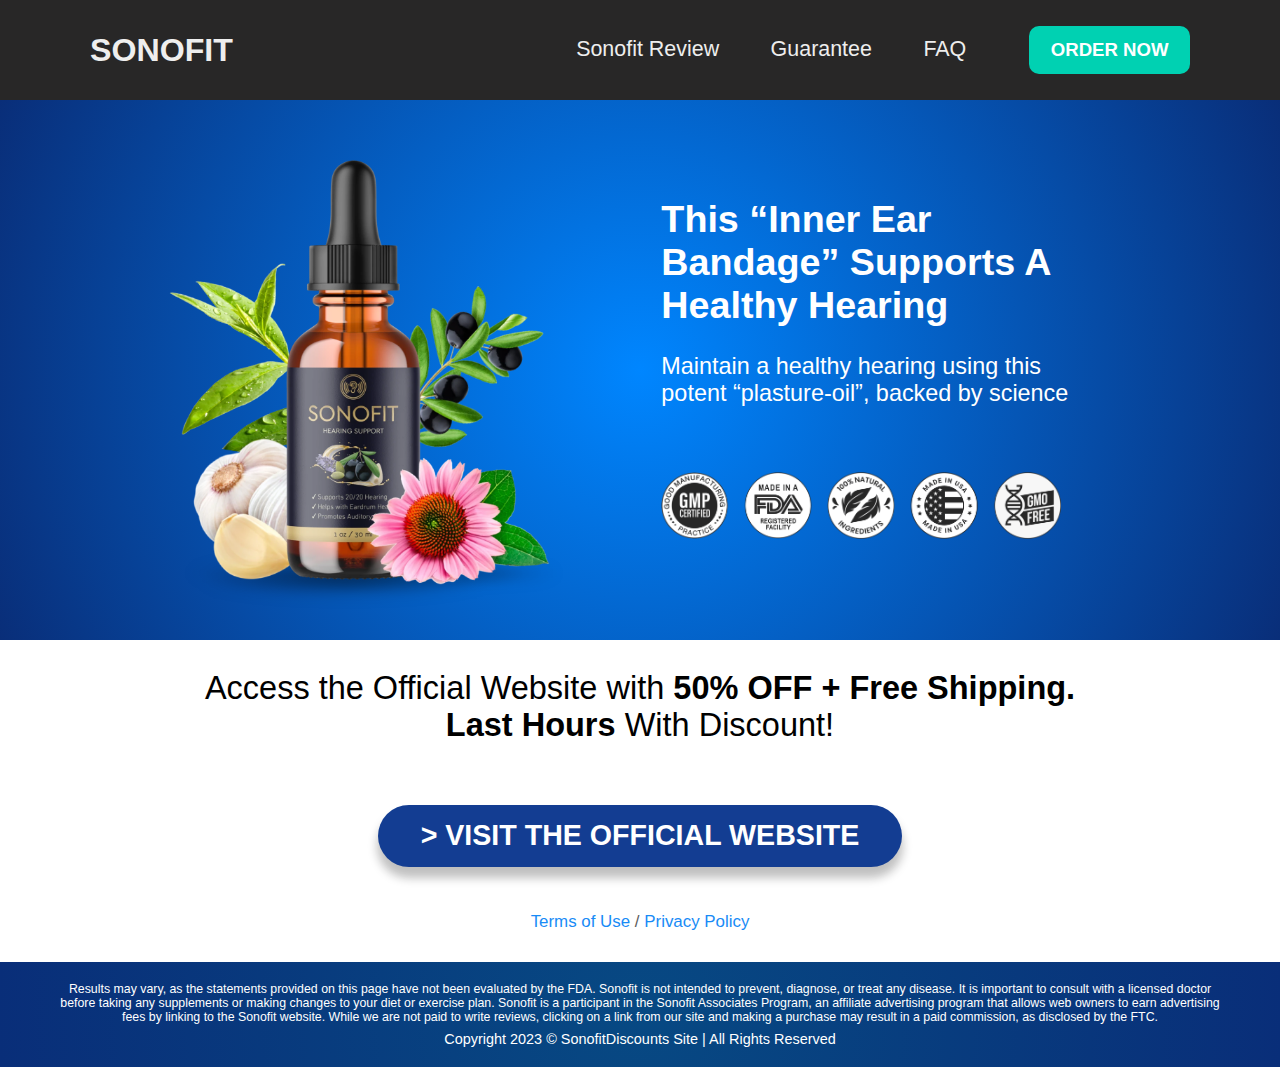
<file: index.html>
<!DOCTYPE html>
<html lang="en">
  <head>
    <meta charset="UTF-8" />
    <meta http-equiv="X-UA-Compatible" content="IE=edge" />
    <meta name="viewport" content="width=device-width, initial-scale=1.0" />
    <title>Sonofit</title>
    <link rel="stylesheet" href="style.css" />
  </head>
  <body>
    <header>
      <div class="inner">
        <div class="brand">
          <a href="/">
            <h2>SONOFIT</h2>
          </a>
        </div>
        <div class="options">
          <a href="#" class="option">Sonofit Review</a>
          <a href="#" class="option">Guarantee</a>
          <a href="#" class="option">FAQ</a>
          <button id="order">ORDER NOW</button>
        </div>
      </div>
    </header>

    <main>
      <div class="content">
        <div class="inner">
          <div class="display">
            <img src="/res/product.webp" alt="Sonofit" />
          </div>
          <div class="data">
            <h1>This “Inner Ear Bandage” Supports A Healthy Hearing</h1>
            <h3>
              Maintain a healthy hearing using this potent “plasture-oil”,
              backed by science
            </h3>
            <div class="assurance">
              <img src="/res/assurance.png" alt="Sonofit Assurance" />
            </div>
          </div>
        </div>
      </div>
      <div class="access">
        <div class="inner">
          <h1>
            Access the Official Website with
            <b>
              50% OFF + Free Shipping. <br />
              Last Hours
            </b>
            With Discount!
          </h1>
          <div class="jump">&gt; VISIT THE OFFICIAL WEBSITE</div>
          <div class="links">
            <span>Terms of Use</span> / <span>Privacy Policy</span>
          </div>
        </div>
      </div>
    </main>

    <footer>
      <p>
        Results may vary, as the statements provided on this page have not been
        evaluated by the FDA. Sonofit is not intended to prevent, diagnose, or
        treat any disease. It is important to consult with a licensed doctor
        before taking any supplements or making changes to your diet or exercise
        plan. Sonofit is a participant in the Sonofit Associates Program, an
        affiliate advertising program that allows web owners to earn advertising
        fees by linking to the Sonofit website. While we are not paid to write
        reviews, clicking on a link from our site and making a purchase may
        result in a paid commission, as disclosed by the FTC.
      </p>
      <h3>Copyright 2023 © SonofitDiscounts Site | All Rights Reserved</h3>
    </footer>
  </body>
</html>
</file>
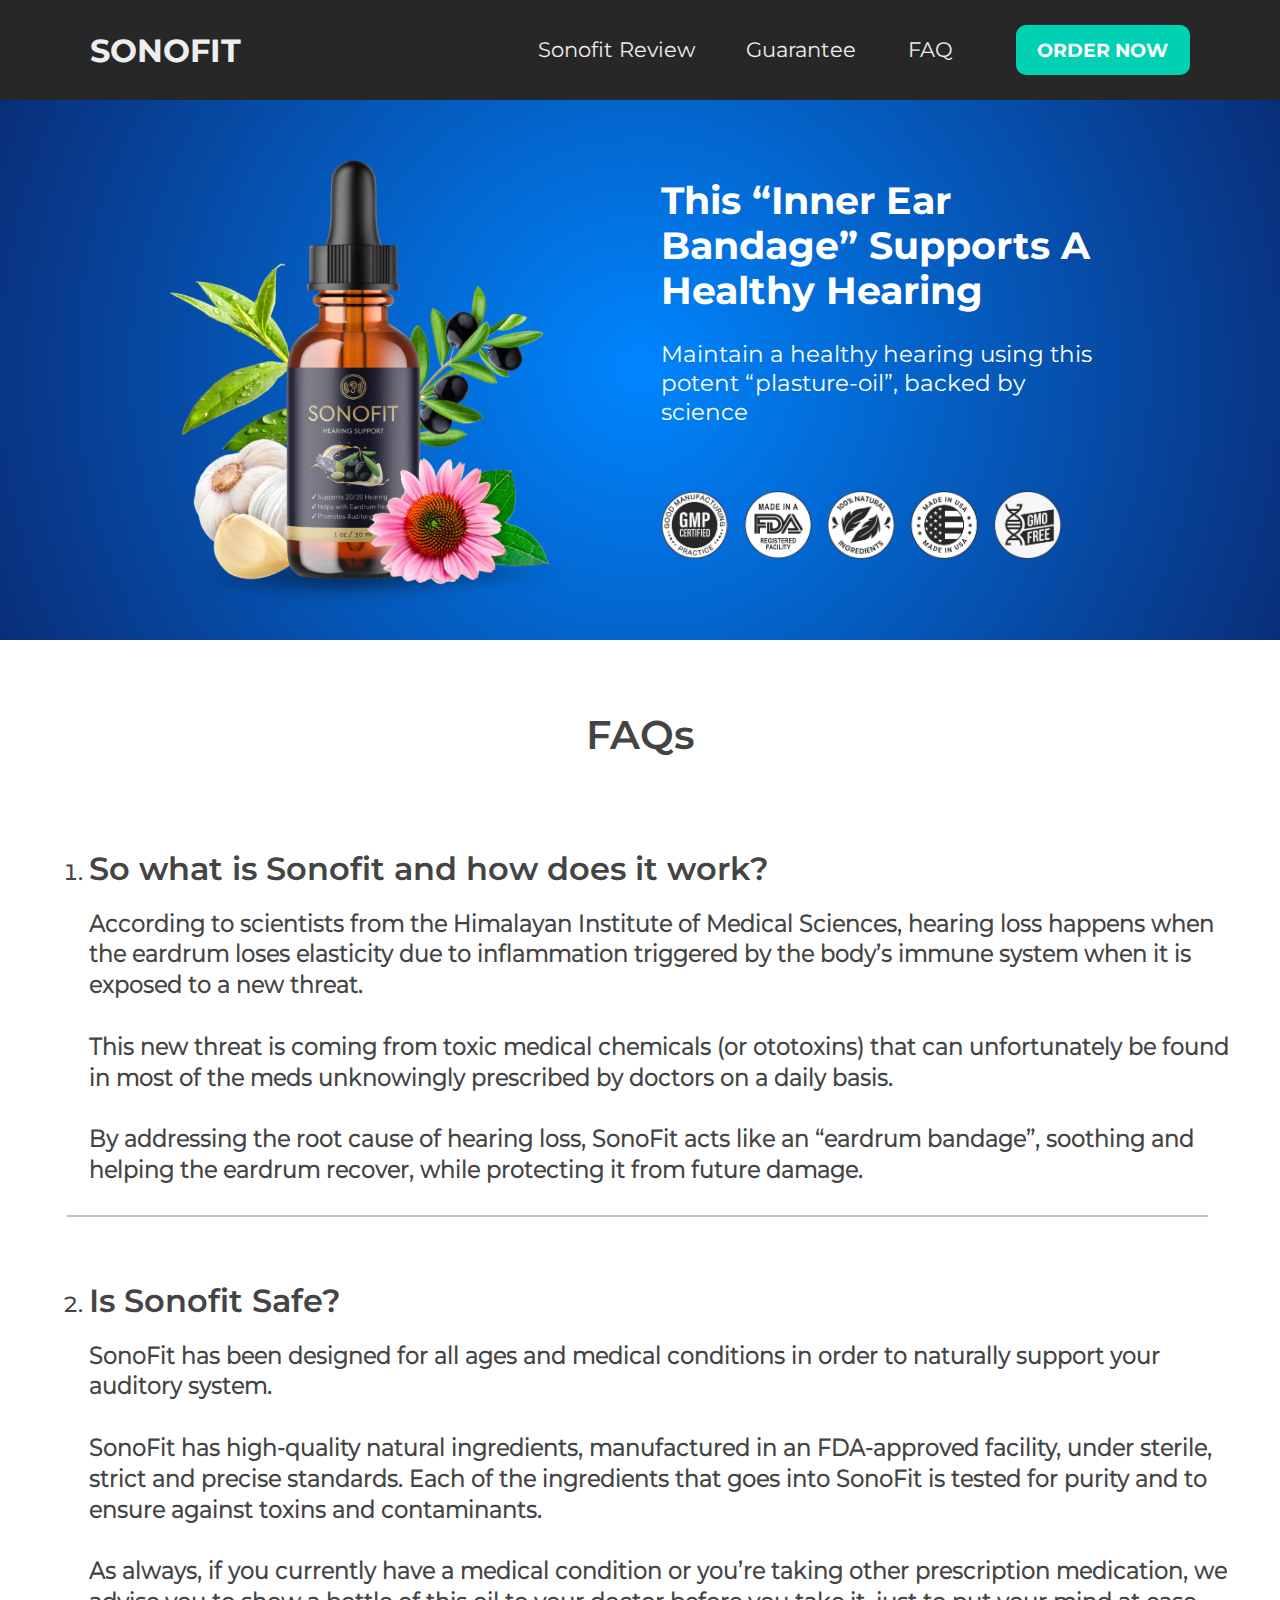
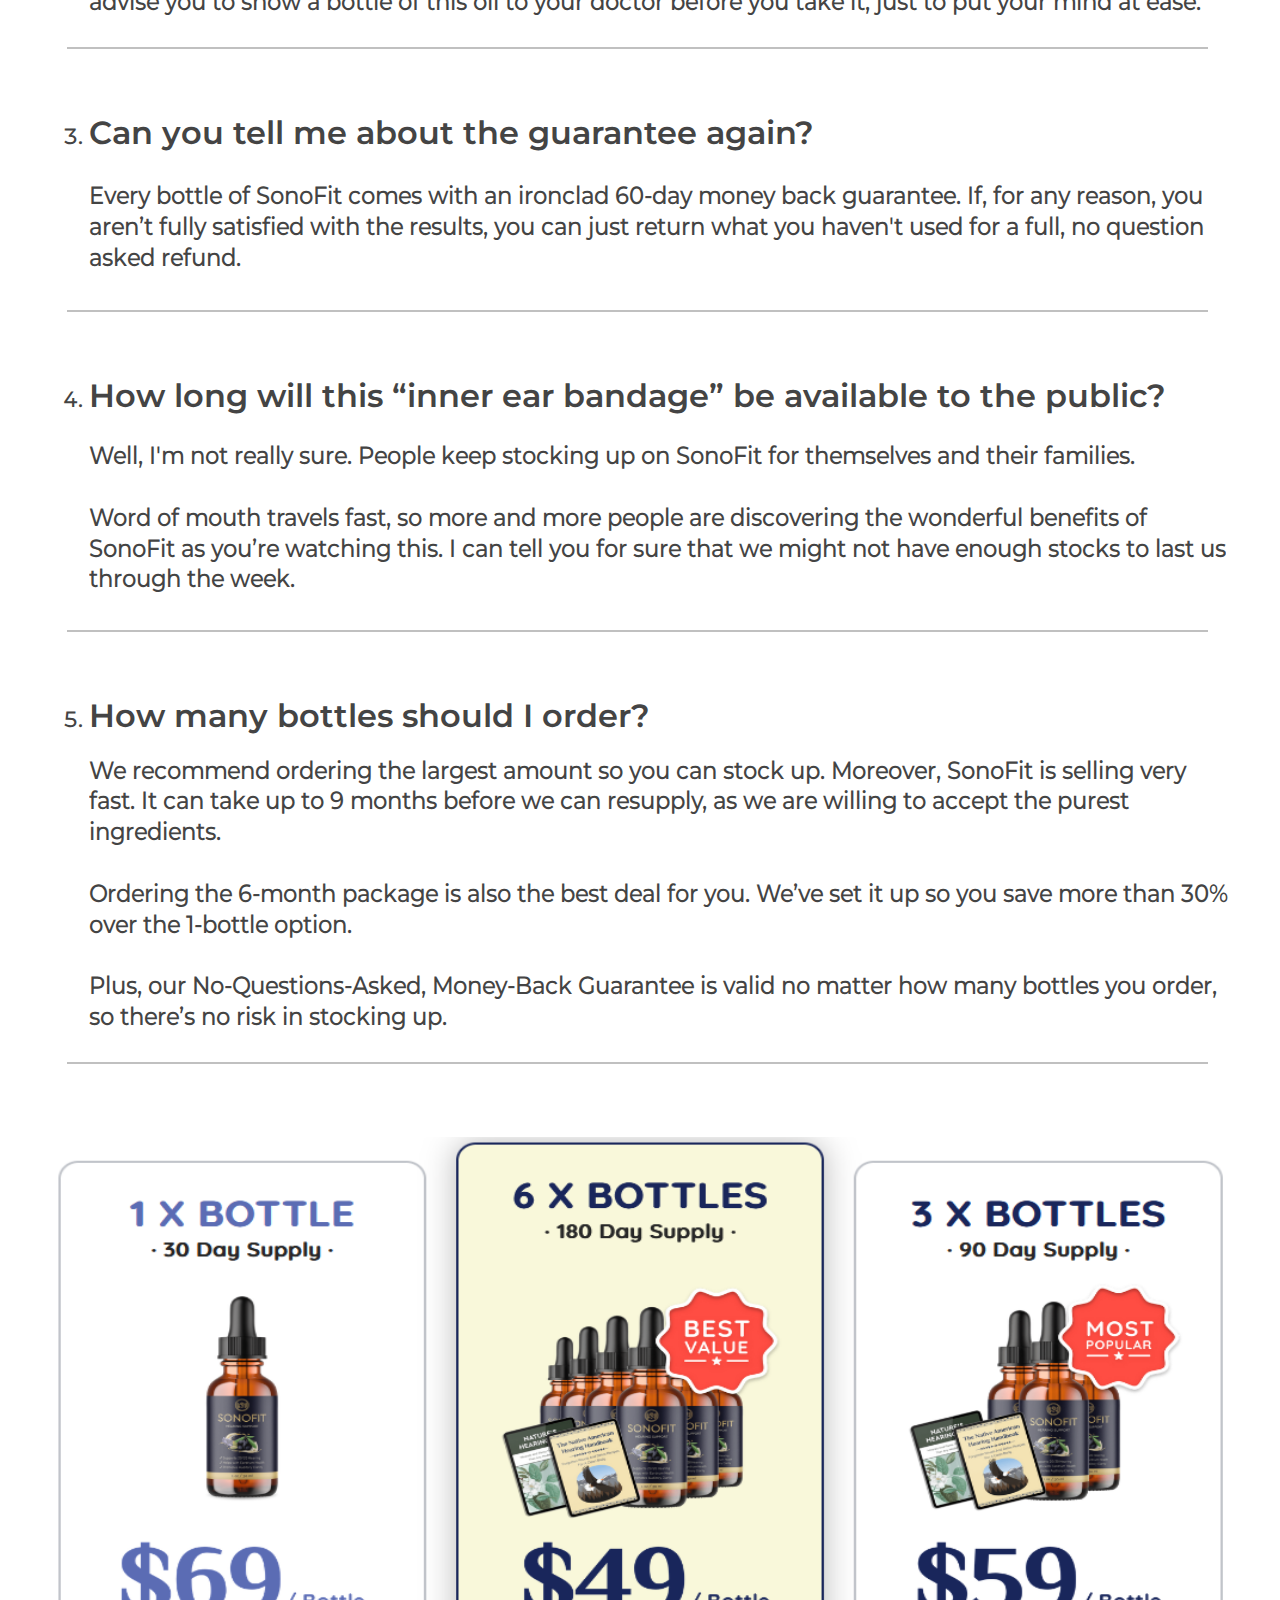
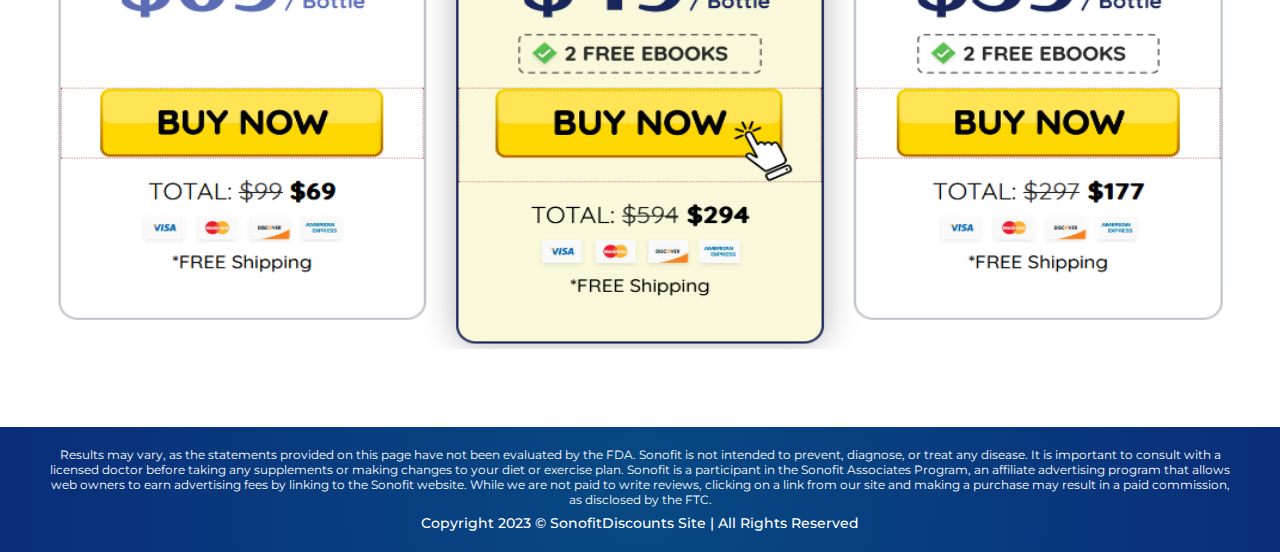
<file: faq/index.html>
<!DOCTYPE html>
<html lang="en">
  <head>
    <meta charset="UTF-8" />
    <meta http-equiv="X-UA-Compatible" content="IE=edge" />
    <meta name="viewport" content="width=device-width, initial-scale=1.0" />
    <title>Sonofit</title>
    <link rel="stylesheet" href="./style.css" />
    <link rel="preconnect" href="https://fonts.googleapis.com" />
    <link rel="preconnect" href="https://fonts.gstatic.com" crossorigin />
    <link
      href="https://fonts.googleapis.com/css2?family=Montserrat:wght@400;500;700;800&display=swap"
      rel="stylesheet"
    />
  </head>
  <body>
    <header>
      <div class="inner">
        <div class="brand">
          <a href="/">
            <h2>SONOFIT</h2>
          </a>
        </div>
        <div class="options">
          <a href="/review/" class="option">Sonofit Review</a>
          <a href="/guarantee/" class="option">Guarantee</a>
          <a href="/faq/" class="option">FAQ</a>
          <a href="/order/" id="order">ORDER NOW</a>
        </div>
      </div>
    </header>

    <main>
      <div class="content">
        <div class="inner">
          <div class="display">
            <img src="/res/product.webp" alt="Sonofit" />
          </div>
          <div class="data">
            <h1>This “Inner Ear Bandage” Supports A Healthy Hearing</h1>
            <h3>
              Maintain a healthy hearing using this potent “plasture-oil”,
              backed by science
            </h3>
            <div class="assurance">
              <img src="/res/assurance.png" alt="Sonofit Assurance" />
            </div>
          </div>
        </div>
      </div>
      <div class="review">
        <div class="inner">
          <h1>FAQs</h1>
          <ol>
            <li>
              <h2>So what is Sonofit and how does it work?</h2>
              <p>
                According to scientists from the Himalayan Institute of Medical
                Sciences, hearing loss happens when the eardrum loses elasticity
                due to inflammation triggered by the body’s immune system when
                it is exposed to a new threat.
                <br /><br />
                This new threat is coming from toxic medical chemicals (or
                ototoxins) that can unfortunately be found in most of the meds
                unknowingly prescribed by doctors on a daily basis.
                <br /><br />

                By addressing the root cause of hearing loss, SonoFit acts like
                an “eardrum bandage”, soothing and helping the eardrum recover,
                while protecting it from future damage.
              </p>
            </li>
            <li>
              <h2>Is Sonofit Safe?</h2>
              <p>
                SonoFit has been designed for all ages and medical conditions in
                order to naturally support your auditory system. <br /><br />
                SonoFit has high-quality natural ingredients, manufactured in an
                FDA-approved facility, under sterile, strict and precise
                standards. Each of the ingredients that goes into SonoFit is
                tested for purity and to ensure against toxins and contaminants.

                <br /><br />
                As always, if you currently have a medical condition or you’re
                taking other prescription medication, we advise you to show a
                bottle of this oil to your doctor before you take it, just to
                put your mind at ease.
              </p>
            </li>
            <li>
              <h2>Can you tell me about the guarantee again?</h2>
              <p>
                Every bottle of SonoFit comes with an ironclad 60-day money back
                guarantee. If, for any reason, you aren’t fully satisfied with
                the results, you can just return what you haven't used for a
                full, no question asked refund.
              </p>
            </li>
            <li>
              <h2>
                How long will this “inner ear bandage” be available to the
                public?
              </h2>
              <p>
                Well, I'm not really sure. People keep stocking up on SonoFit
                for themselves and their families.
                <br /><br />
                Word of mouth travels fast, so more and more people are
                discovering the wonderful benefits of SonoFit as you’re watching
                this. I can tell you for sure that we might not have enough
                stocks to last us through the week.
              </p>
            </li>
            <li>
              <h2>How many bottles should I order?</h2>
              <p>
                We recommend ordering the largest amount so you can stock up.
                Moreover, SonoFit is selling very fast. It can take up to 9
                months before we can resupply, as we are willing to accept the
                purest ingredients.
                <br /><br />
                Ordering the 6-month package is also the best deal for you.
                We’ve set it up so you save more than 30% over the 1-bottle
                option.
                <br /><br />

                Plus, our No-Questions-Asked, Money-Back Guarantee is valid no
                matter how many bottles you order, so there’s no risk in
                stocking up.
              </p>
            </li>
          </ol>
          <a href="https://www.tremolo.live/aff_c?offer_id=78673&aff_id=1018">
            <img src="/res/stock.png" alt="buy sonofit" class="buy" />
          </a>
        </div>
      </div>
    </main>

    <footer>
      <p>
        Results may vary, as the statements provided on this page have not been
        evaluated by the FDA. Sonofit is not intended to prevent, diagnose, or
        treat any disease. It is important to consult with a licensed doctor
        before taking any supplements or making changes to your diet or exercise
        plan. Sonofit is a participant in the Sonofit Associates Program, an
        affiliate advertising program that allows web owners to earn advertising
        fees by linking to the Sonofit website. While we are not paid to write
        reviews, clicking on a link from our site and making a purchase may
        result in a paid commission, as disclosed by the FTC.
      </p>
      <h3>Copyright 2023 © SonofitDiscounts Site | All Rights Reserved</h3>
    </footer>
  </body>
</html>
</file>
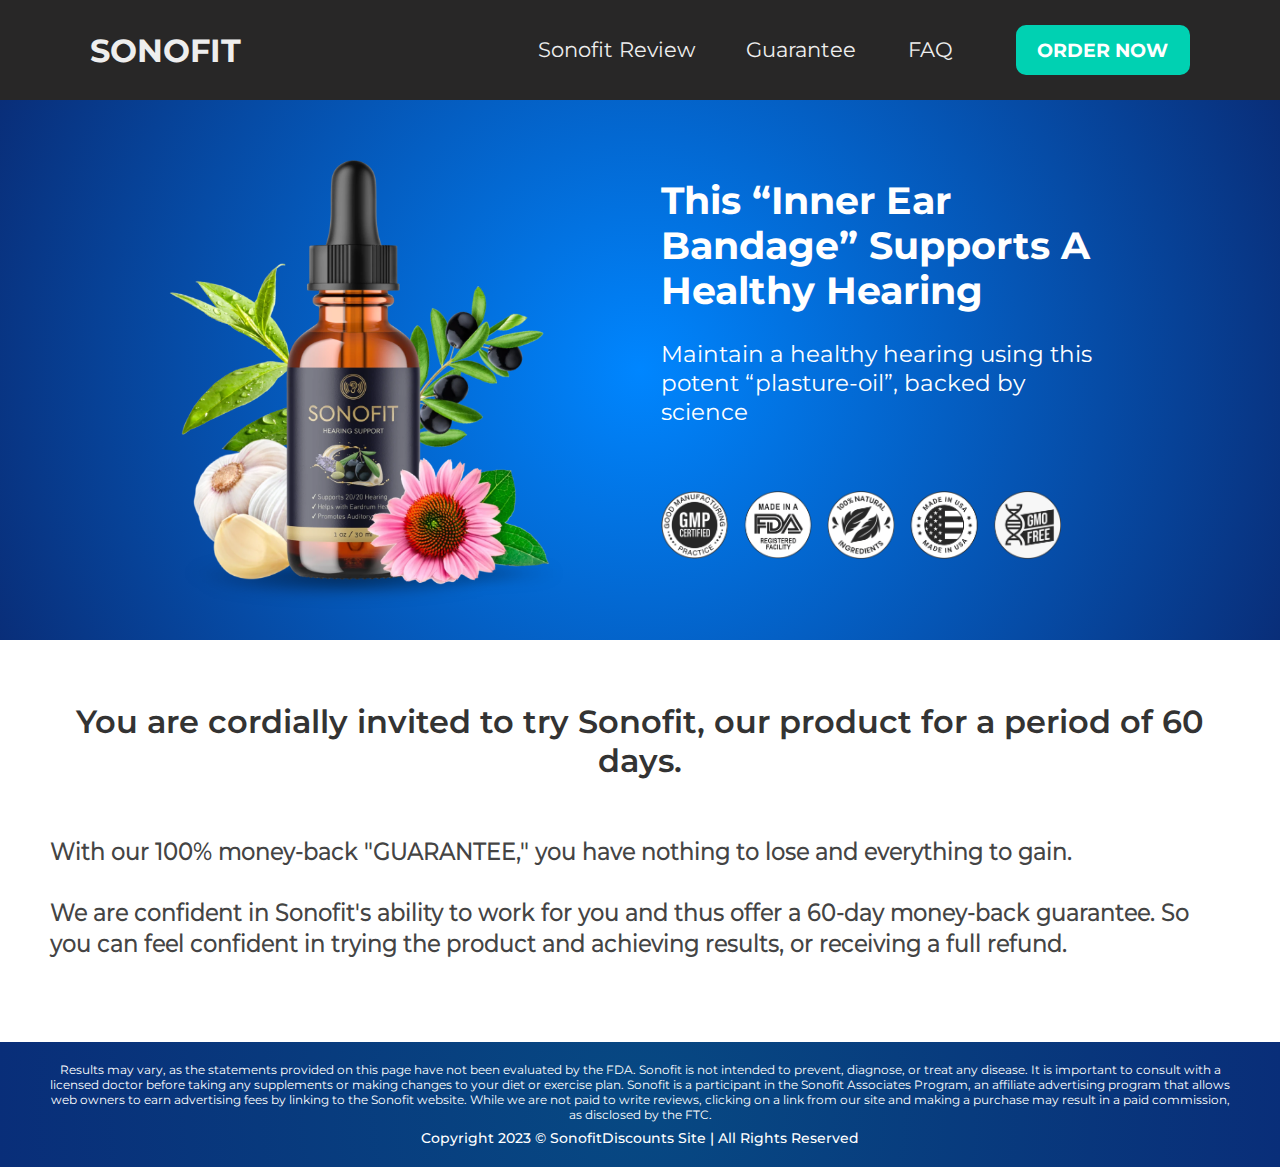
<file: guarantee/index.html>
<!DOCTYPE html>
<html lang="en">
  <head>
    <meta charset="UTF-8" />
    <meta http-equiv="X-UA-Compatible" content="IE=edge" />
    <meta name="viewport" content="width=device-width, initial-scale=1.0" />
    <title>Sonofit</title>
    <link rel="stylesheet" href="./style.css" />
    <link rel="preconnect" href="https://fonts.googleapis.com" />
    <link rel="preconnect" href="https://fonts.gstatic.com" crossorigin />
    <link
      href="https://fonts.googleapis.com/css2?family=Montserrat:wght@400;500;700;800&display=swap"
      rel="stylesheet"
    />
  </head>
  <body>
    <header>
      <div class="inner">
        <div class="brand">
          <a href="/">
            <h2>SONOFIT</h2>
          </a>
        </div>
        <div class="options">
          <a href="/review/" class="option">Sonofit Review</a>
          <a href="/guarantee/" class="option">Guarantee</a>
          <a href="/faq/" class="option">FAQ</a>
          <a href="/order/" id="order">ORDER NOW</a>
        </div>
      </div>
    </header>

    <main>
      <div class="content">
        <div class="inner">
          <div class="display">
            <img src="/res/product.webp" alt="Sonofit" />
          </div>
          <div class="data">
            <h1>This “Inner Ear Bandage” Supports A Healthy Hearing</h1>
            <h3>
              Maintain a healthy hearing using this potent “plasture-oil”,
              backed by science
            </h3>
            <div class="assurance">
              <img src="/res/assurance.png" alt="Sonofit Assurance" />
            </div>
          </div>
        </div>
      </div>
      <div class="review">
        <div class="inner">
          <h1>
            You are cordially invited to try Sonofit, our product for a period
            of 60 days.
          </h1>
          <p>
            With our 100% money-back "GUARANTEE," you have nothing to lose and
            everything to gain.
            <br /><br />
            We are confident in Sonofit's ability to work for you and thus offer
            a 60-day money-back guarantee. So you can feel confident in trying
            the product and achieving results, or receiving a full refund.
            <br /><br /><br />
          </p>
        </div>
      </div>
    </main>

    <footer>
      <p>
        Results may vary, as the statements provided on this page have not been
        evaluated by the FDA. Sonofit is not intended to prevent, diagnose, or
        treat any disease. It is important to consult with a licensed doctor
        before taking any supplements or making changes to your diet or exercise
        plan. Sonofit is a participant in the Sonofit Associates Program, an
        affiliate advertising program that allows web owners to earn advertising
        fees by linking to the Sonofit website. While we are not paid to write
        reviews, clicking on a link from our site and making a purchase may
        result in a paid commission, as disclosed by the FTC.
      </p>
      <h3>Copyright 2023 © SonofitDiscounts Site | All Rights Reserved</h3>
    </footer>
  </body>
</html>
</file>
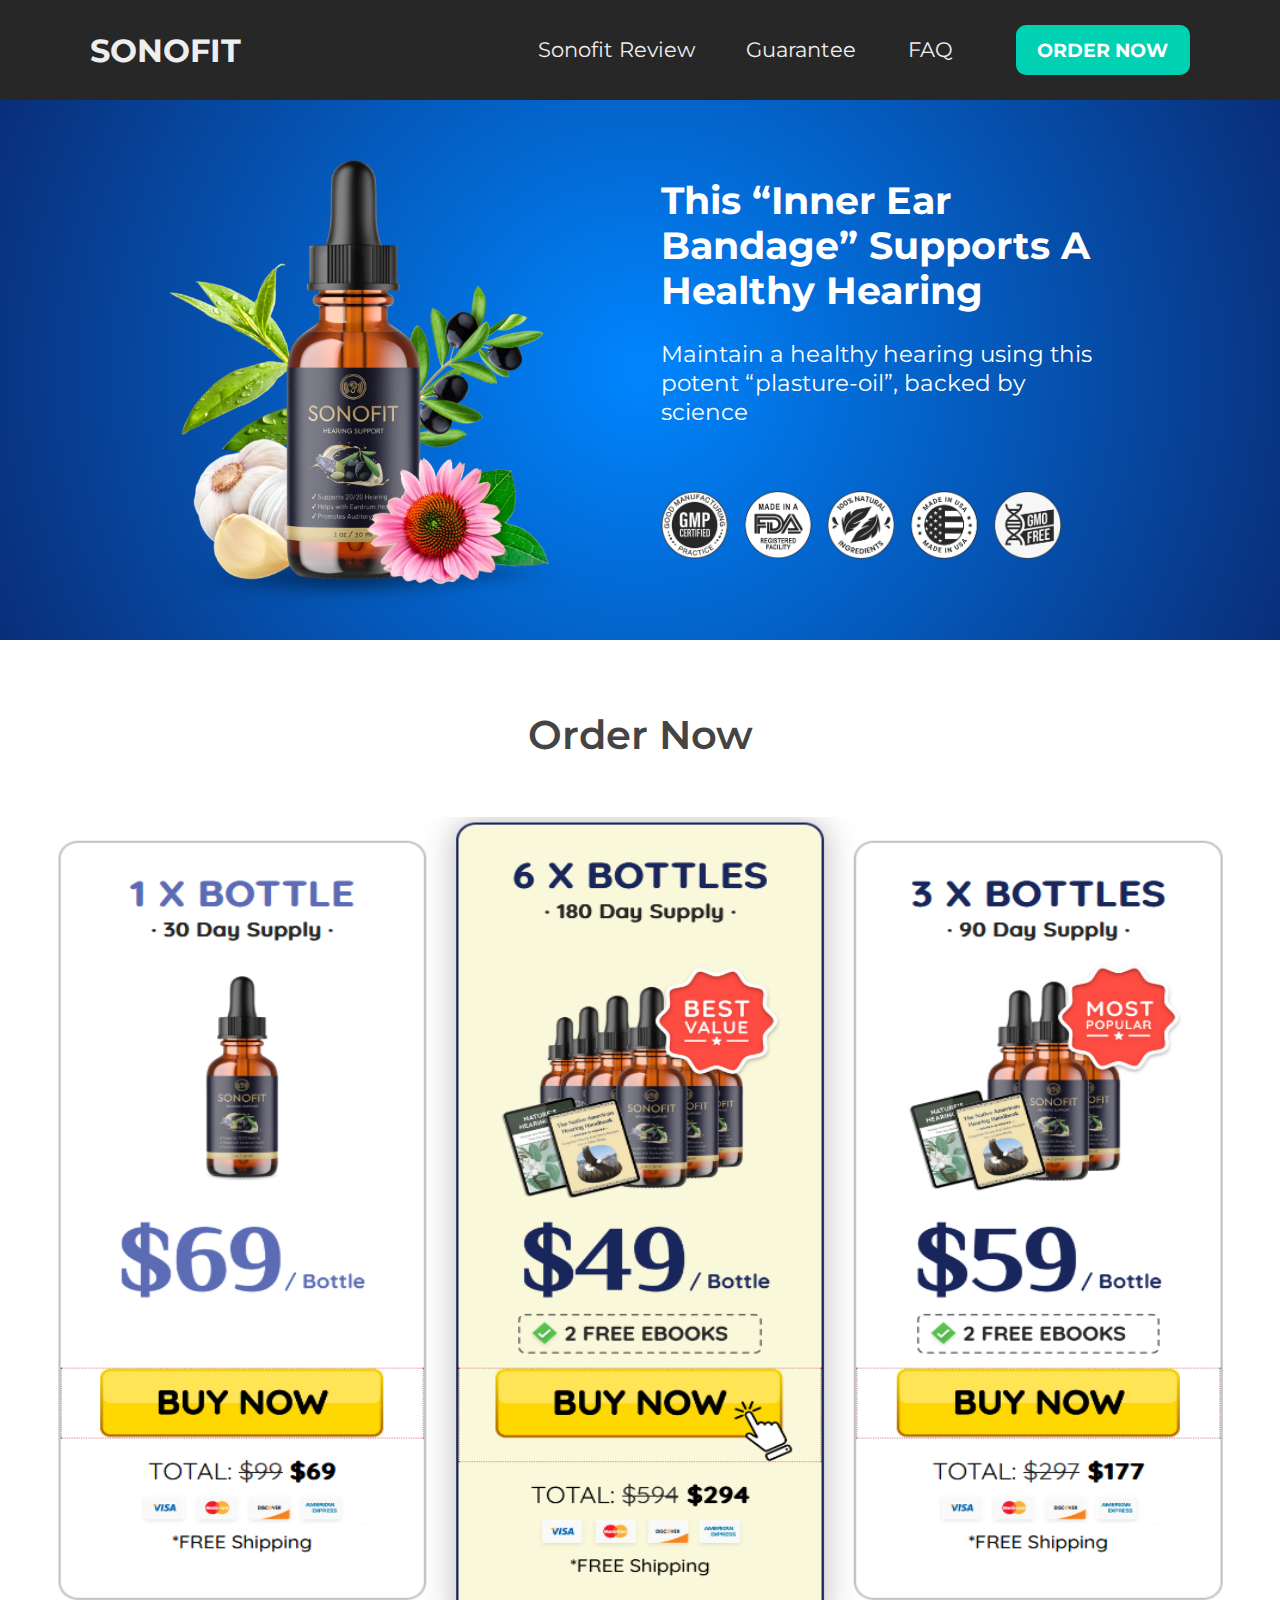
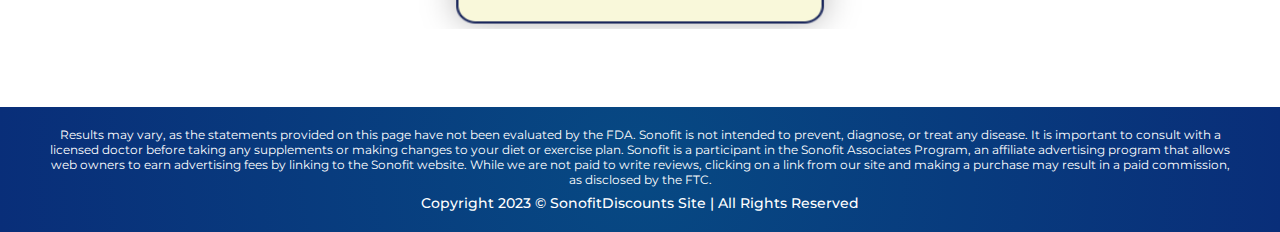
<file: order/index.html>
<!DOCTYPE html>
<html lang="en">
  <head>
    <meta charset="UTF-8" />
    <meta http-equiv="X-UA-Compatible" content="IE=edge" />
    <meta name="viewport" content="width=device-width, initial-scale=1.0" />
    <title>Sonofit</title>
    <link rel="stylesheet" href="./style.css" />
    <link rel="preconnect" href="https://fonts.googleapis.com" />
    <link rel="preconnect" href="https://fonts.gstatic.com" crossorigin />
    <link
      href="https://fonts.googleapis.com/css2?family=Montserrat:wght@400;500;700;800&display=swap"
      rel="stylesheet"
    />
  </head>
  <body>
    <header>
      <div class="inner">
        <div class="brand">
          <a href="/">
            <h2>SONOFIT</h2>
          </a>
        </div>
        <div class="options">
          <a href="/review/" class="option">Sonofit Review</a>
          <a href="/guarantee/" class="option">Guarantee</a>
          <a href="/faq/" class="option">FAQ</a>
          <a href="/order/" id="order">ORDER NOW</a>
        </div>
      </div>
    </header>

    <main>
      <div class="content">
        <div class="inner">
          <div class="display">
            <img src="/res/product.webp" alt="Sonofit" />
          </div>
          <div class="data">
            <h1>This “Inner Ear Bandage” Supports A Healthy Hearing</h1>
            <h3>
              Maintain a healthy hearing using this potent “plasture-oil”,
              backed by science
            </h3>
            <div class="assurance">
              <img src="/res/assurance.png" alt="Sonofit Assurance" />
            </div>
          </div>
        </div>
      </div>
      <div class="review">
        <div class="inner">
          <h1>Order Now</h1>
          <a href="https://www.tremolo.live/aff_c?offer_id=78673&aff_id=1018">
            <img src="/res/stock.png" alt="buy sonofit" class="buy" />
          </a>
        </div>
      </div>
    </main>

    <footer>
      <p>
        Results may vary, as the statements provided on this page have not been
        evaluated by the FDA. Sonofit is not intended to prevent, diagnose, or
        treat any disease. It is important to consult with a licensed doctor
        before taking any supplements or making changes to your diet or exercise
        plan. Sonofit is a participant in the Sonofit Associates Program, an
        affiliate advertising program that allows web owners to earn advertising
        fees by linking to the Sonofit website. While we are not paid to write
        reviews, clicking on a link from our site and making a purchase may
        result in a paid commission, as disclosed by the FTC.
      </p>
      <h3>Copyright 2023 © SonofitDiscounts Site | All Rights Reserved</h3>
    </footer>
  </body>
</html>
</file>
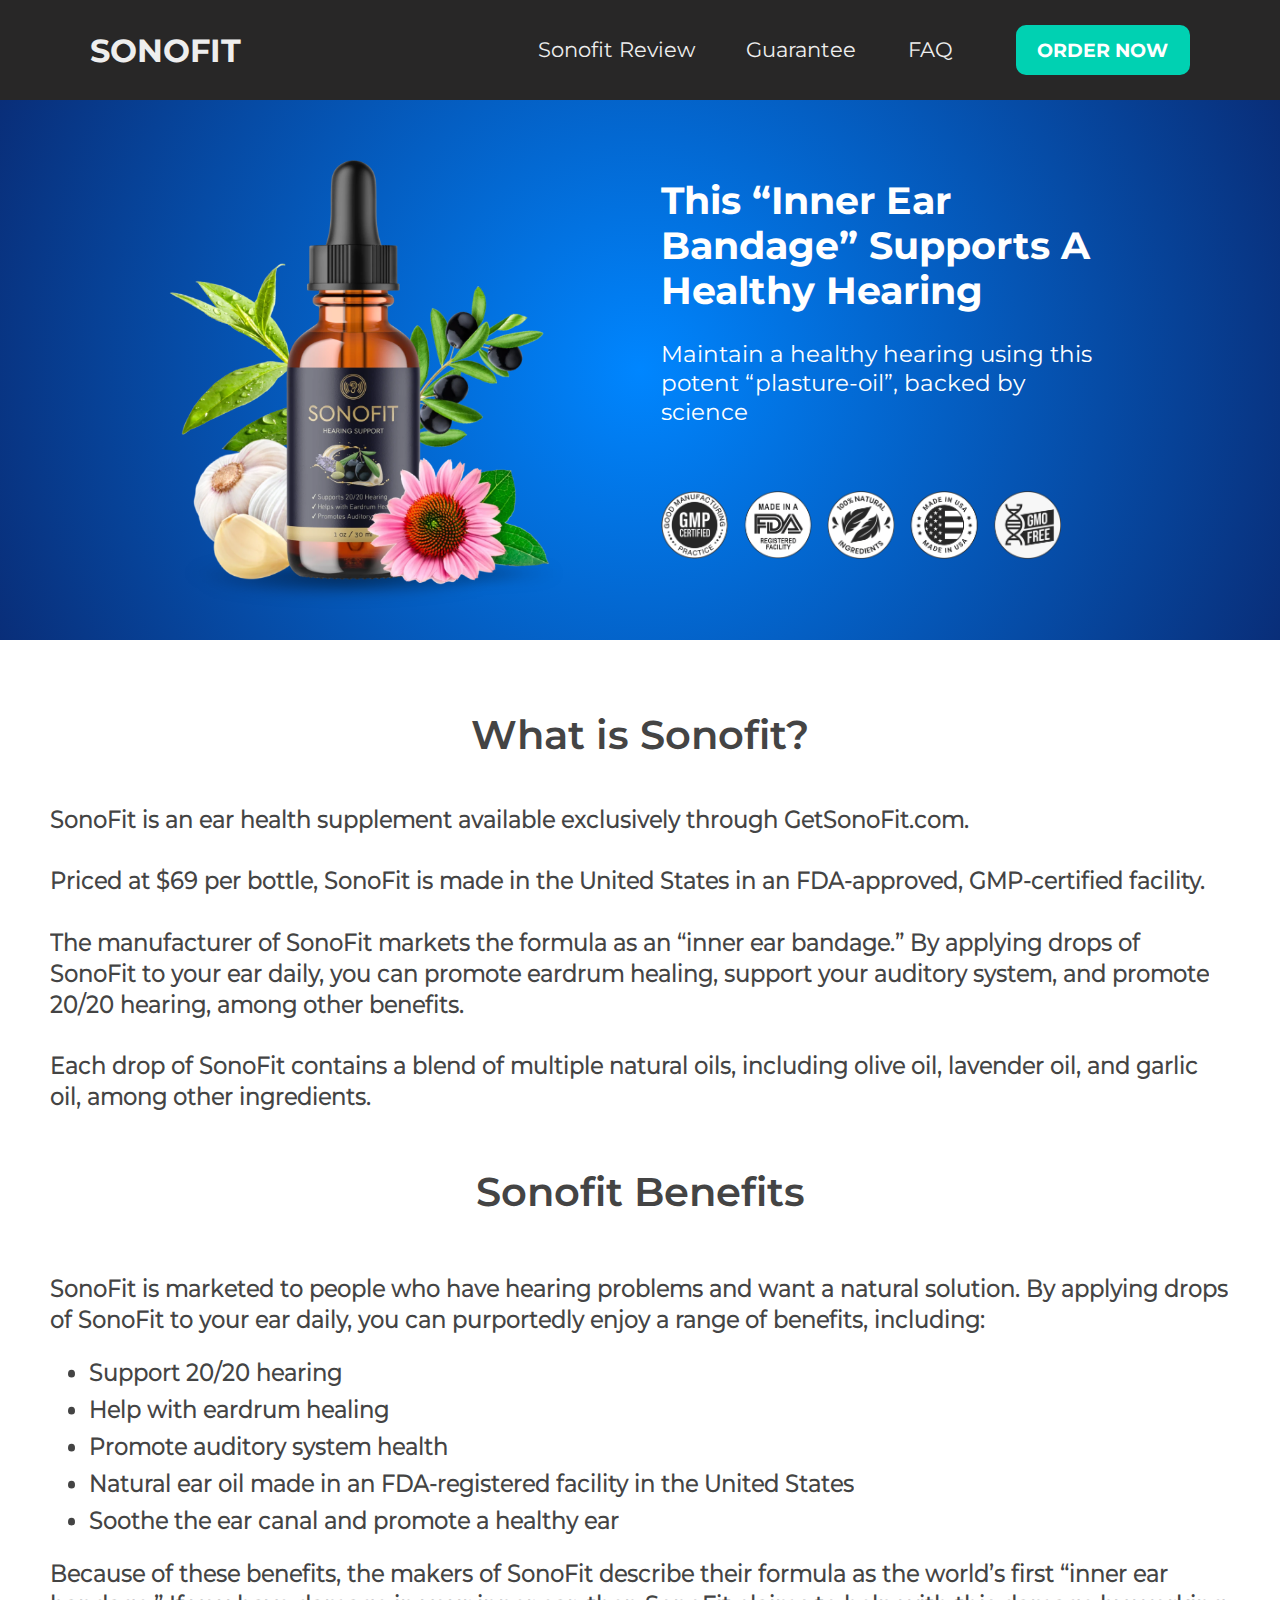
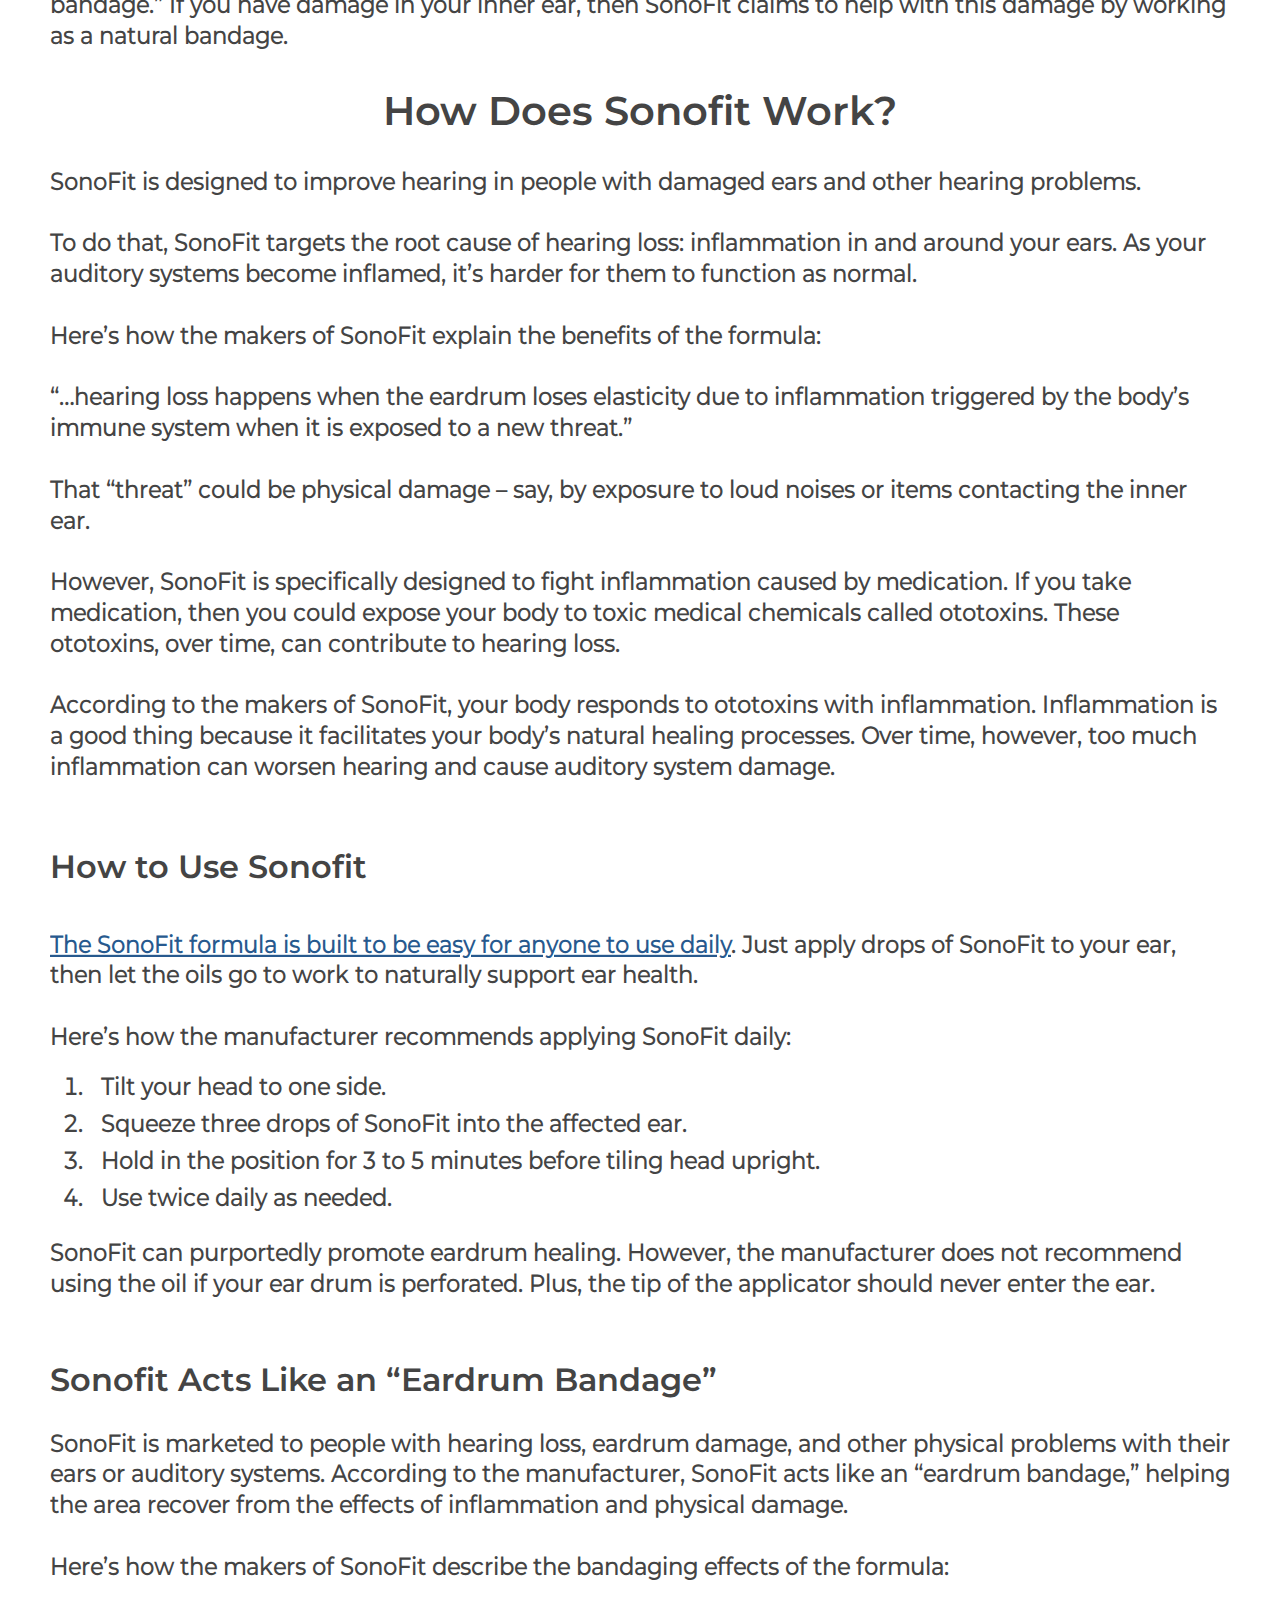
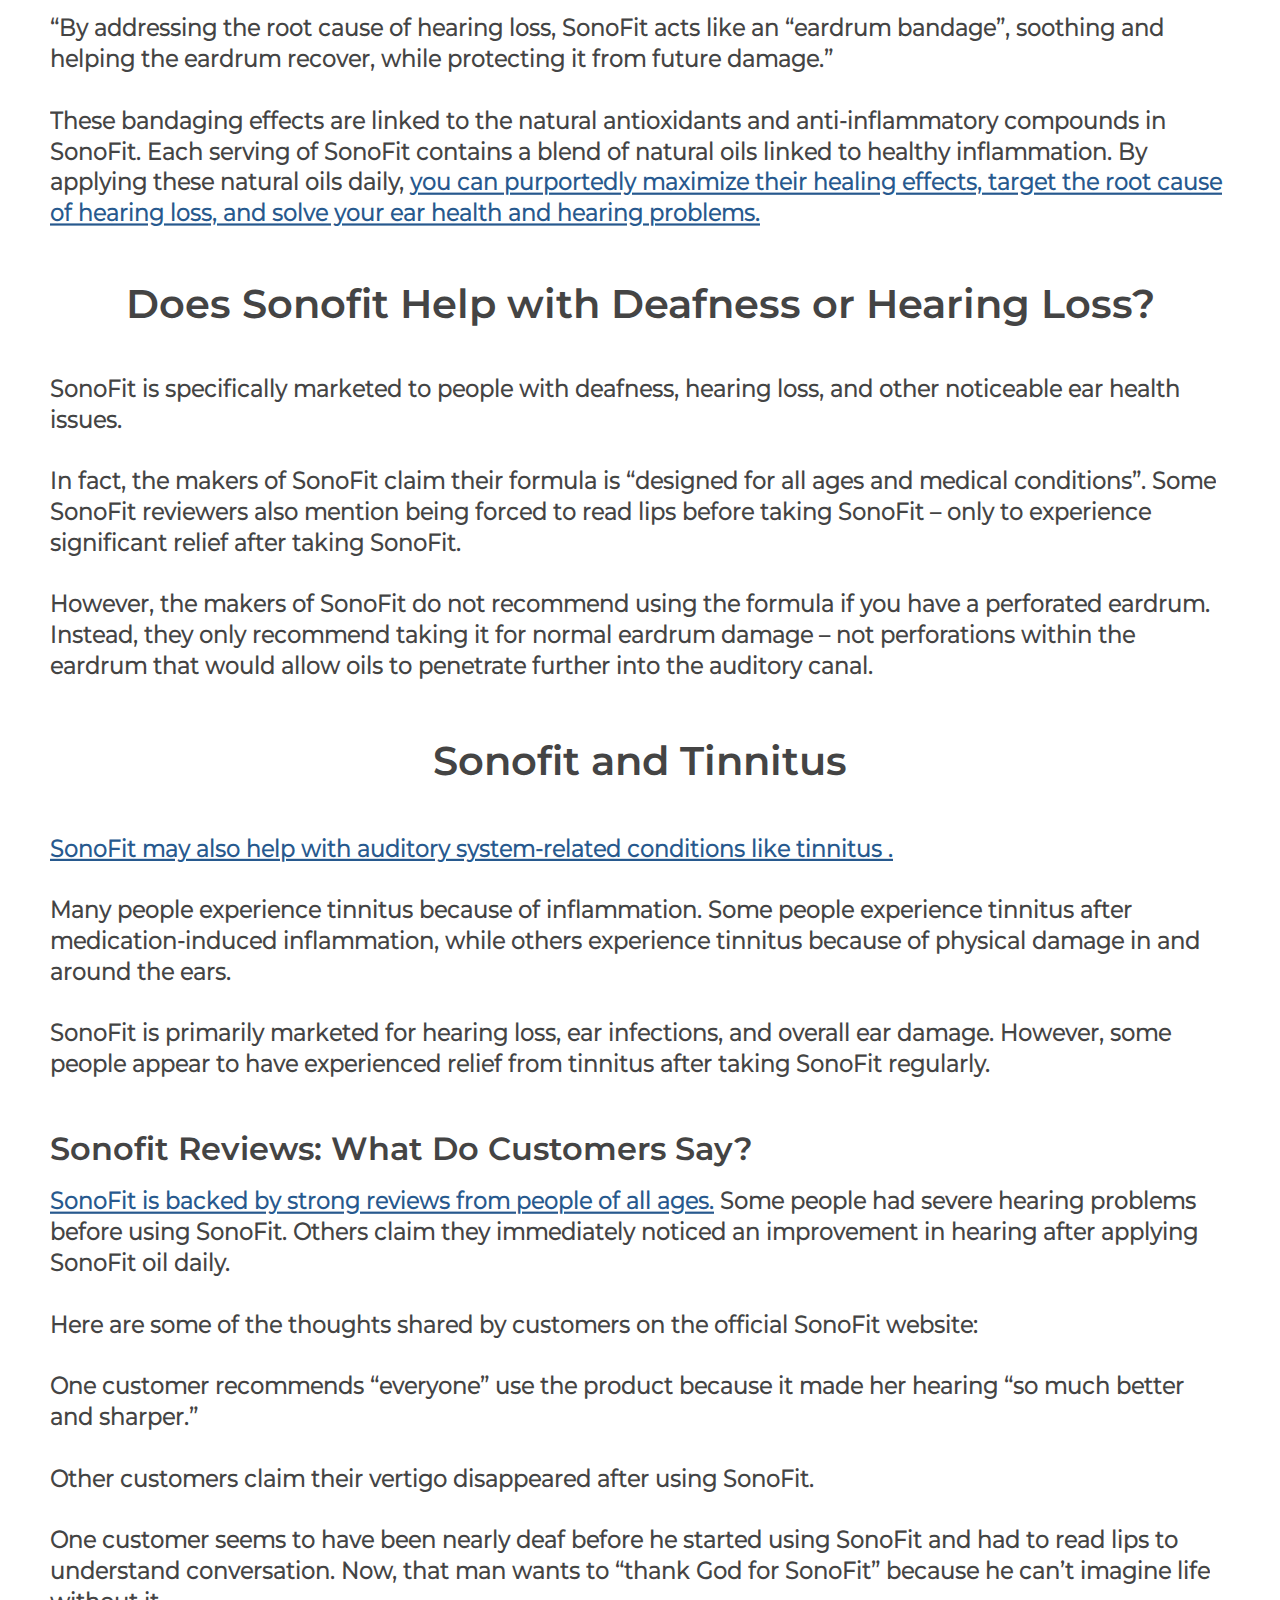
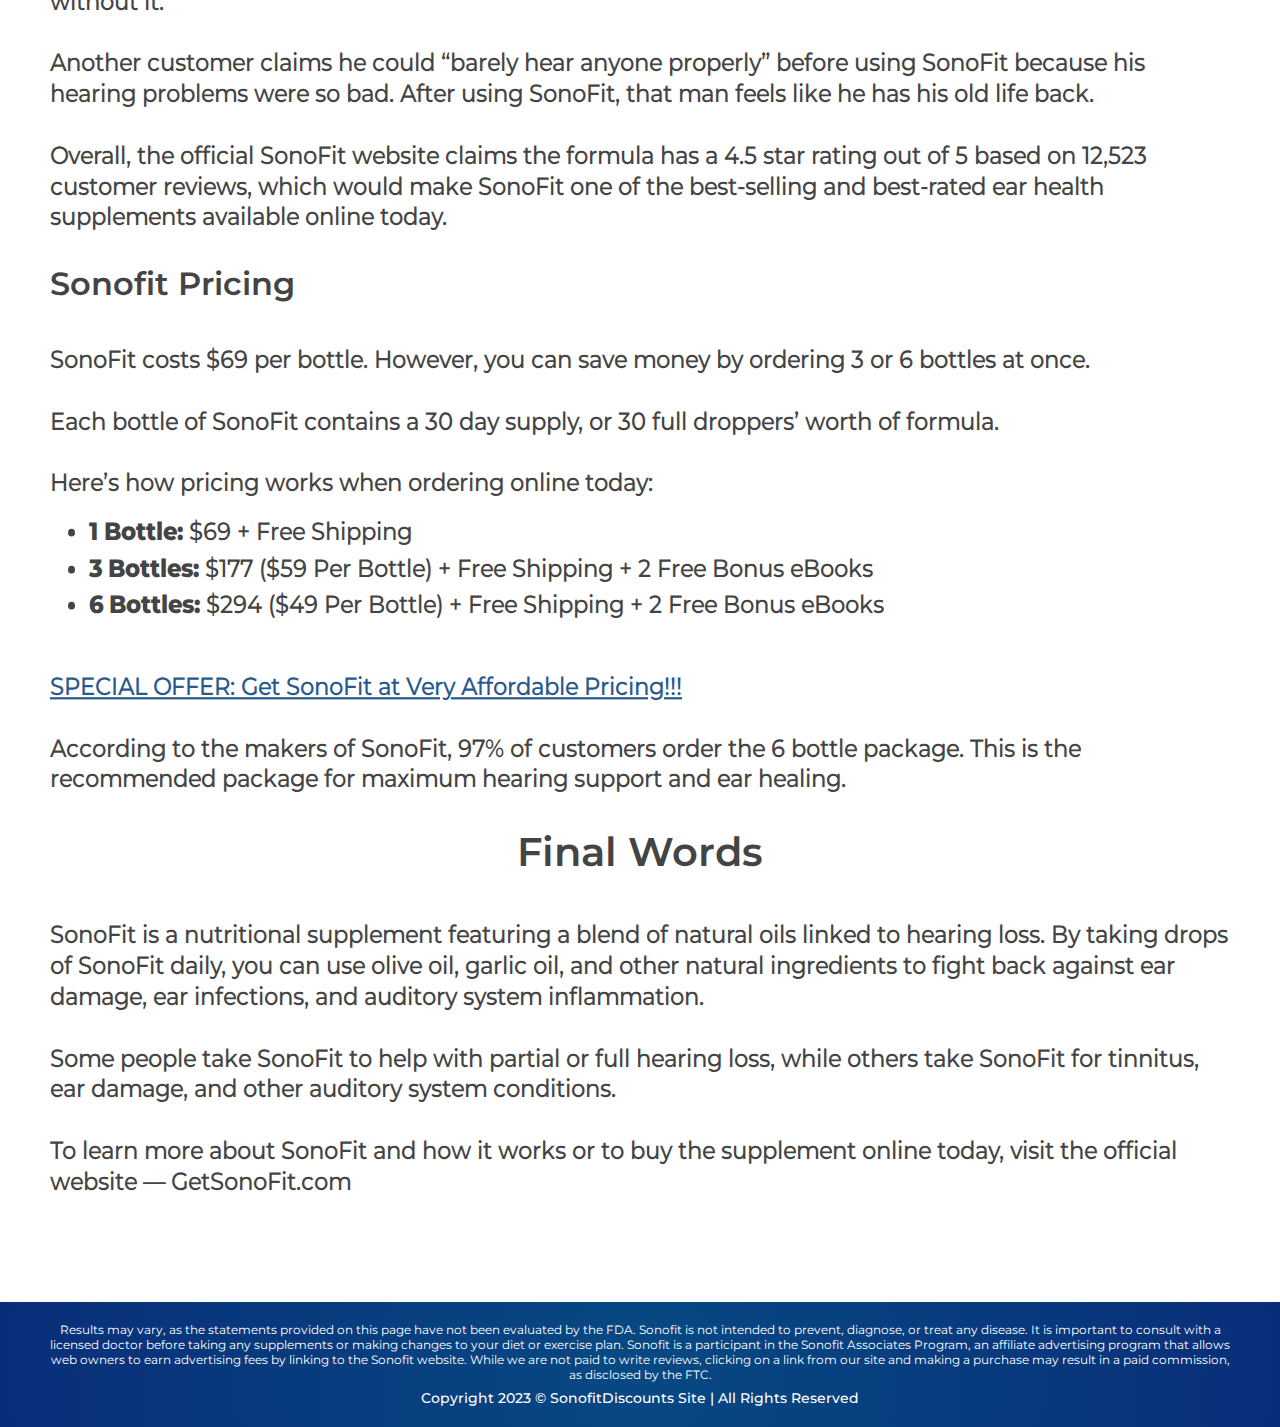
<file: review/index.html>
<!DOCTYPE html>
<html lang="en">
  <head>
    <meta charset="UTF-8" />
    <meta http-equiv="X-UA-Compatible" content="IE=edge" />
    <meta name="viewport" content="width=device-width, initial-scale=1.0" />
    <title>Sonofit</title>
    <link rel="stylesheet" href="./style.css" />
    <link rel="preconnect" href="https://fonts.googleapis.com" />
    <link rel="preconnect" href="https://fonts.gstatic.com" crossorigin />
    <link
      href="https://fonts.googleapis.com/css2?family=Montserrat:wght@400;500;700;800&display=swap"
      rel="stylesheet"
    />
  </head>
  <body>
    <header>
      <div class="inner">
        <div class="brand">
          <a href="/">
            <h2>SONOFIT</h2>
          </a>
        </div>
        <div class="options">
          <a href="/review/" class="option">Sonofit Review</a>
          <a href="/guarantee/" class="option">Guarantee</a>
          <a href="/faq/" class="option">FAQ</a>
          <a href="/order/" id="order">ORDER NOW</a>
        </div>
      </div>
    </header>

    <main>
      <div class="content">
        <div class="inner">
          <div class="display">
            <img src="/res/product.webp" alt="Sonofit" />
          </div>
          <div class="data">
            <h1>This “Inner Ear Bandage” Supports A Healthy Hearing</h1>
            <h3>
              Maintain a healthy hearing using this potent “plasture-oil”,
              backed by science
            </h3>
            <div class="assurance">
              <img src="/res/assurance.png" alt="Sonofit Assurance" />
            </div>
          </div>
        </div>
      </div>
      <div class="review">
        <div class="inner">
          <h1>What is Sonofit?</h1>
          <p>
            SonoFit is an ear health supplement available exclusively through
            GetSonoFit.com.
            <br /><br />
            Priced at $69 per bottle, SonoFit is made in the United States in an
            FDA-approved, GMP-certified facility.

            <br /><br />
            The manufacturer of SonoFit markets the formula as an “inner ear
            bandage.” By applying drops of SonoFit to your ear daily, you can
            promote eardrum healing, support your auditory system, and promote
            20/20 hearing, among other benefits.

            <br /><br />
            Each drop of SonoFit contains a blend of multiple natural oils,
            including olive oil, lavender oil, and garlic oil, among other
            ingredients.
            <br /><br />
          </p>
          <h1>Sonofit Benefits</h1>
          <p>
            SonoFit is marketed to people who have hearing problems and want a
            natural solution. By applying drops of SonoFit to your ear daily,
            you can purportedly enjoy a range of benefits, including:
          </p>
          <ul>
            <li>Support 20/20 hearing</li>
            <li>Help with eardrum healing</li>
            <li>Promote auditory system health</li>
            <li>
              Natural ear oil made in an FDA-registered facility in the United
              States
            </li>
            <li>Soothe the ear canal and promote a healthy ear</li>
          </ul>
          <p>
            Because of these benefits, the makers of SonoFit describe their
            formula as the world’s first “inner ear bandage.” If you have damage
            in your inner ear, then SonoFit claims to help with this damage by
            working as a natural bandage.
          </p>
          <h1>How Does Sonofit Work?</h1>
          <p>
            SonoFit is designed to improve hearing in people with damaged ears
            and other hearing problems.
            <br /><br />
            To do that, SonoFit targets the root cause of hearing loss:
            inflammation in and around your ears. As your auditory systems
            become inflamed, it’s harder for them to function as normal.
            <br /><br />

            Here’s how the makers of SonoFit explain the benefits of the
            formula:
            <br /><br />

            “…hearing loss happens when the eardrum loses elasticity due to
            inflammation triggered by the body’s immune system when it is
            exposed to a new threat.”

            <br /><br />
            That “threat” could be physical damage – say, by exposure to loud
            noises or items contacting the inner ear.
            <br /><br />

            However, SonoFit is specifically designed to fight inflammation
            caused by medication. If you take medication, then you could expose
            your body to toxic medical chemicals called ototoxins. These
            ototoxins, over time, can contribute to hearing loss.
            <br /><br />

            According to the makers of SonoFit, your body responds to ototoxins
            with inflammation. Inflammation is a good thing because it
            facilitates your body’s natural healing processes. Over time,
            however, too much inflammation can worsen hearing and cause auditory
            system damage.
            <br /><br />
          </p>
          <br /><br />
          <h2>How to Use Sonofit</h2>
          <p>
            <a href="https://www.tremolo.live/aff_c?offer_id=78673&aff_id=1018"
              >The SonoFit formula is built to be easy for anyone to use
              daily</a
            >. Just apply drops of SonoFit to your ear, then let the oils go to
            work to naturally support ear health. <br /><br />
            Here’s how the manufacturer recommends applying SonoFit daily:
          </p>
          <ol>
            <li>&nbsp; Tilt your head to one side.</li>
            <li>
              &nbsp; Squeeze three drops of SonoFit into the affected ear.
            </li>
            <li>
              &nbsp; Hold in the position for 3 to 5 minutes before tiling head
              upright.
            </li>
            <li>&nbsp; Use twice daily as needed.</li>
          </ol>
          <p>
            SonoFit can purportedly promote eardrum healing. However, the
            manufacturer does not recommend using the oil if your ear drum is
            perforated. Plus, the tip of the applicator should never enter the
            ear.
          </p>
          <br /><br />
          <h2>Sonofit Acts Like an “Eardrum Bandage”</h2>
          <p>
            SonoFit is marketed to people with hearing loss, eardrum damage, and
            other physical problems with their ears or auditory systems.
            According to the manufacturer, SonoFit acts like an “eardrum
            bandage,” helping the area recover from the effects of inflammation
            and physical damage.
            <br /><br />
            Here’s how the makers of SonoFit describe the bandaging effects of
            the formula:
            <br /><br />

            “By addressing the root cause of hearing loss, SonoFit acts like an
            “eardrum bandage”, soothing and helping the eardrum recover, while
            protecting it from future damage.”
            <br /><br />

            These bandaging effects are linked to the natural antioxidants and
            anti-inflammatory compounds in SonoFit. Each serving of SonoFit
            contains a blend of natural oils linked to healthy inflammation. By
            applying these natural oils daily,
            <a href="https://www.tremolo.live/aff_c?offer_id=78673&aff_id=1018"
              >you can purportedly maximize their healing effects, target the
              root cause of hearing loss, and solve your ear health and hearing
              problems.</a
            >
            <br /><br />
          </p>
          <h1>Does Sonofit Help with Deafness or Hearing Loss?</h1>
          <p>
            SonoFit is specifically marketed to people with deafness, hearing
            loss, and other noticeable ear health issues.
            <br /><br />
            In fact, the makers of SonoFit claim their formula is “designed for
            all ages and medical conditions”. Some SonoFit reviewers also
            mention being forced to read lips before taking SonoFit – only to
            experience significant relief after taking SonoFit.
            <br /><br />

            However, the makers of SonoFit do not recommend using the formula if
            you have a perforated eardrum. Instead, they only recommend taking
            it for normal eardrum damage – not perforations within the eardrum
            that would allow oils to penetrate further into the auditory canal.
            <br /><br />
          </p>
          <h1>Sonofit and Tinnitus</h1>
          <p>
            <a href="Sonofit and Tinnitus"
              >SonoFit may also help with auditory system-related conditions
              like tinnitus .</a
            >
            <br /><br />
            Many people experience tinnitus because of inflammation. Some people
            experience tinnitus after medication-induced inflammation, while
            others experience tinnitus because of physical damage in and around
            the ears.
            <br /><br />
            SonoFit is primarily marketed for hearing loss, ear infections, and
            overall ear damage. However, some people appear to have experienced
            relief from tinnitus after taking SonoFit regularly.
            <br /><br />
          </p>
          <h2>Sonofit Reviews: What Do Customers Say?</h2>
          <p>
            <a href="https://www.tremolo.live/aff_c?offer_id=78673&aff_id=1018"
              >SonoFit is backed by strong reviews from people of all ages.</a
            >
            Some people had severe hearing problems before using SonoFit. Others
            claim they immediately noticed an improvement in hearing after
            applying SonoFit oil daily. <br /><br />
            Here are some of the thoughts shared by customers on the official
            SonoFit website:
            <br /><br />

            One customer recommends “everyone” use the product because it made
            her hearing “so much better and sharper.”
            <br /><br />

            Other customers claim their vertigo disappeared after using SonoFit.

            <br /><br />
            One customer seems to have been nearly deaf before he started using
            SonoFit and had to read lips to understand conversation. Now, that
            man wants to “thank God for SonoFit” because he can’t imagine life
            without it.

            <br /><br />
            Another customer claims he could “barely hear anyone properly”
            before using SonoFit because his hearing problems were so bad. After
            using SonoFit, that man feels like he has his old life back.

            <br /><br />
            Overall, the official SonoFit website claims the formula has a 4.5
            star rating out of 5 based on 12,523 customer reviews, which would
            make SonoFit one of the best-selling and best-rated ear health
            supplements available online today.

            <br /><br />
          </p>
          <h2>Sonofit Pricing</h2>
          <p>
            SonoFit costs $69 per bottle. However, you can save money by
            ordering 3 or 6 bottles at once.
            <br /><br />
            Each bottle of SonoFit contains a 30 day supply, or 30 full
            droppers’ worth of formula.
            <br /><br />
            Here’s how pricing works when ordering online today:
          </p>
          <ul>
            <li><b>1 Bottle:</b> $69 + Free Shipping</li>
            <li>
              <b>3 Bottles:</b> $177 ($59 Per Bottle) + Free Shipping + 2 Free
              Bonus eBooks
            </li>
            <li>
              <b>6 Bottles:</b> $294 ($49 Per Bottle) + Free Shipping + 2 Free
              Bonus eBooks
            </li>
          </ul>
          <p>
            <br />
            <a href="https://www.tremolo.live/aff_c?offer_id=78673&aff_id=1018"
              >SPECIAL OFFER: Get SonoFit at Very Affordable Pricing!!!</a
            >
            <br /><br />
            According to the makers of SonoFit, 97% of customers order the 6
            bottle package. This is the recommended package for maximum hearing
            support and ear healing.
            <br />
          </p>
          <h1>Final Words</h1>
          <p>
            SonoFit is a nutritional supplement featuring a blend of natural
            oils linked to hearing loss. By taking drops of SonoFit daily, you
            can use olive oil, garlic oil, and other natural ingredients to
            fight back against ear damage, ear infections, and auditory system
            inflammation.
            <br /><br />
            Some people take SonoFit to help with partial or full hearing loss,
            while others take SonoFit for tinnitus, ear damage, and other
            auditory system conditions.
            <br /><br />
            To learn more about SonoFit and how it works or to buy the
            supplement online today, visit the official website — GetSonoFit.com
            <br /><br />
            <br /><br />
          </p>
        </div>
      </div>
    </main>

    <footer>
      <p>
        Results may vary, as the statements provided on this page have not been
        evaluated by the FDA. Sonofit is not intended to prevent, diagnose, or
        treat any disease. It is important to consult with a licensed doctor
        before taking any supplements or making changes to your diet or exercise
        plan. Sonofit is a participant in the Sonofit Associates Program, an
        affiliate advertising program that allows web owners to earn advertising
        fees by linking to the Sonofit website. While we are not paid to write
        reviews, clicking on a link from our site and making a purchase may
        result in a paid commission, as disclosed by the FTC.
      </p>
      <h3>Copyright 2023 © SonofitDiscounts Site | All Rights Reserved</h3>
    </footer>
  </body>
</html>
</file>
<file: style.css>
* {
  padding: 0;
  margin: 0;
  box-sizing: border-box;
}

body {
  font-size: 13px !important;
  overflow-x: hidden;
  scroll-behavior: smooth;
  font-family: "Montserrat", sans-serif;
}

img {
  user-select: none;
}

header {
  width: 100vw;
  background-color: #282727;
  color: #eee;
  height: 100px;
  display: flex;
  justify-content: center;
  user-select: none;
  font-size: 1.1em;
}

a {
  color: inherit;
  text-decoration: none;
}

header .inner {
  width: 100%;
  height: 100%;
  display: flex;
  justify-content: space-between;
  align-items: center;
  max-width: 1200px;
  padding: 0 80px;
}

header .brand {
  font-size: 1.5em;
  font-weight: 500;
}

header .options {
  display: flex;
  align-items: center;
  height: 100%;
}

header .options .option {
  font-size: 1.5em;
  height: 100%;
  display: flex;
  align-items: center;
  padding: 0 1.2em;
  line-height: 1;
}

header .options .option:hover {
  background-color: #1b1a1a;
  cursor: pointer;
  text-decoration: underline;
}

header #order {
  background-color: #00d1b2;
  outline: none;
  border: none;
  border-radius: 2px;
  padding: 0.55em 1em;
  font-size: 1.3em;
  font-weight: 700;
  color: #fff;
  margin-left: 2em;
  border-radius: 10px ;
  border: 3px solid transparent;
  transition: 0.3s ease;
}

header #order:hover {
  background-color: #133544;
  color: #00d1b2;
  cursor: pointer;
  border: 3px solid #00d1b2;
}

main {
  width: 100vw;
  height: min-content;
}

main .content {
  width: 100%;
  height: 540px;
  background: radial-gradient(circle, #0086ff 0, #092e79 100%);
}

main .content .inner {
  width: 100%;
  height: 100%;
  display: flex;
  justify-content: center;
  gap: 6em;
  align-items: center;
  padding: 0 80px;
}

main .content .display {
  padding-top: 40px;
  height: 500px;
  width: fit-content;
}

main .content .display img {
  width: auto;
  height: 100%;
  object-fit: contain;
}

main .content .data {
  height: 100%;
  width: 100%;
  display: flex;
  flex-direction: column;
  justify-content: center;
  gap: 2em;
  word-wrap: break-word;
  max-width: 550px;
  align-items: flex-end;
  color: #fff;
}

main .content .data h1 {
  font-size: 2.9em;
}

main .content .data h3 {
  font-size: 1.8em;
  font-weight: 400;
}

main .content .data .assurance {
  height: fit-content;
  width: 500px;
  margin-right: 50px;
  margin-top: 3em;
}

main .content .data .assurance img {
  height: auto;
  width: 100%;
}

footer {
  height: fit-content;
  width: 100vw;
  background: radial-gradient(circle, #074983 0, #092e79 100%);
  color: #fff;
  text-align: center;
  padding: 20px 100px;
  font-size: 0.95em;
}

footer h3 {
  margin-top: 0.5em;
  font-weight: 500;
}

.access {
  padding: 30px 100px;
}

main .access .inner {
  width: 100%;
  height: 100%;
  display: flex;
  align-items: center;
  justify-content: center;
  flex-direction: column;
  gap: 1em;
  text-align: center;
}

.access h1 {
  font-size: 2.5em;
  font-weight: 400;
}

.jump {
  color: white;
  padding: 0.5em 1.5em;
  font-size: 2.6em;
  border-radius: 60px;
  margin-top: 3rem;
  margin-bottom: 2rem;
  animation: bounce 1.5s infinite;
  cursor: pointer;
  background-color: #133d92;
  font-weight: 700;
  box-shadow: 0 10px 10px 1px #1114;
}

.jump:hover {
  background-color: #092e79;
}

@keyframes bounce {
  0%,
  20%,
  50%,
  80%,
  100% {
    transform: translateY(0);
  }
  40% {
    transform: translateY(-30px);
  }
  60% {
    transform: translateY(-15px);
  }
}

.links {
  font-size: 1.3em;
  color: #5d5d5d;
  font-weight: 500;
}

.links span {
  font-weight: 500;
  cursor: pointer;
  color: #188bf6;
}

.links span:hover {
  text-decoration: underline;
}



@media only screen and (max-width: 1400px) {
  header .inner {
    padding: 0 50px;
  }
  main .content .inner {
    padding: 0 50px;
  }
  main .content .data {
    max-width: 450px;
  }
  main .content .data .assurance {
    width: 400px;
  }
  footer {
    padding: 20px 50px;
  }
  .access {
    padding: 30px 50px;
  }
  .jump {
    font-size: 2.2em;
  }
}

@media only screen and (max-width: 1200px) {
  header .inner {
    padding: 0 30px;
  }
  main .content .inner {
    padding: 0 30px;
  }
  footer {
    padding: 20px 30px;
  }
  .access {
    padding: 30px 30px;
  }
  .jump {
    font-size: 2em;
  }
}

@media only screen and (max-width: 1000px) {
  .jump {
    font-size: 1.8em;
  }
}

@media only screen and (max-width: 922px) {
  header .option {
    padding: 0 0.8em;
  }

  main .content .inner {
    gap: 3em
  }

  main .content .data {
    font-size: 0.9em;
  }

  main .content .display {
    height: 400px;
  }
}

@media only screen and (max-width: 795px) {
  main .content .inner {
    flex-direction: column;
  }
  main .content {
    height: auto;
    padding-bottom: 50px;
  }
}

@media only screen and (max-width: 700px) {
  header .inner {
    justify-content: center;
  }
  header .options {
    display: none;
  }
  header {
    height: 80px !important;
  }
  main .content .inner {
    padding: 0 20px;
  }
  footer {
    padding: 20px 20px;
  }
  .access {
    padding: 30px 20px;
  }
  main .content .data {
    max-width: 350px;
  }
  main .content .data .assurance {
    width: 100%;
    margin-right: 0;
  }
  main .content .display {
    height: 300px;
  }
  .jump {
    font-size: 1.6em;
  }
}
</file>
<file: faq/style.css>
* {
  padding: 0;
  margin: 0;
  box-sizing: border-box;
}

body {
  font-size: 13px !important;
  overflow-x: hidden;
  scroll-behavior: smooth;
  font-family: "Montserrat", sans-serif;
}

img {
  user-select: none;
}

header {
  width: 100vw;
  background-color: #282727;
  color: #eee;
  height: 100px;
  display: flex;
  justify-content: center;
  user-select: none;
  font-size: 1.1em;
}

a {
  color: inherit;
  text-decoration: none;
}

header .inner {
  width: 100%;
  height: 100%;
  display: flex;
  justify-content: space-between;
  align-items: center;
  max-width: 1200px;
  padding: 0 80px;
}

header .brand {
  font-size: 1.5em;
  font-weight: 500;
}

header .options {
  display: flex;
  align-items: center;
  height: 100%;
}

header .options .option {
  font-size: 1.5em;
  height: 100%;
  display: flex;
  align-items: center;
  padding: 0 1.2em;
  line-height: 1;
}

header .options .option:hover {
  background-color: #1b1a1a;
  cursor: pointer;
  text-decoration: underline;
}

header #order {
  background-color: #00d1b2;
  outline: none;
  border: none;
  border-radius: 2px;
  padding: 0.55em 1em;
  font-size: 1.3em;
  font-weight: 700;
  color: #fff;
  margin-left: 2em;
  border-radius: 10px ;
  border: 3px solid transparent;
  transition: 0.3s ease;
}

header #order:hover {
  background-color: #133544;
  color: #00d1b2;
  cursor: pointer;
  border: 3px solid #00d1b2;
}

main {
  width: 100vw;
  height: min-content;
}

main .content {
  width: 100%;
  height: 540px;
  background: radial-gradient(circle, #0086ff 0, #092e79 100%);
}

main .content .inner {
  width: 100%;
  height: 100%;
  display: flex;
  justify-content: center;
  gap: 6em;
  align-items: center;
  padding: 0 80px;
}

main .content .display {
  padding-top: 40px;
  height: 500px;
  width: fit-content;
}

main .content .display img {
  width: auto;
  height: 100%;
  object-fit: contain;
}

main .content .data {
  height: 100%;
  width: 100%;
  display: flex;
  flex-direction: column;
  justify-content: center;
  gap: 2em;
  word-wrap: break-word;
  max-width: 550px;
  align-items: flex-end;
  color: #fff;
}

main .content .data h1 {
  font-size: 2.9em;
}

main .content .data h3 {
  font-size: 1.8em;
  font-weight: 400;
}

main .content .data .assurance {
  height: fit-content;
  width: 500px;
  margin-right: 50px;
  margin-top: 3em;
}

main .content .data .assurance img {
  height: auto;
  width: 100%;
}

footer {
  height: fit-content;
  width: 100vw;
  background: radial-gradient(circle, #074983 0, #092e79 100%);
  color: #fff;
  text-align: center;
  padding: 20px 100px;
  font-size: 0.95em;
}

footer h3 {
  margin-top: 0.5em;
  font-weight: 500;
}

.review {
  padding: 30px 100px;
  display: flex;
  justify-content: center;
  color: #444;
}

main .review .inner {
  width: 100%;
  height: 100%;
  max-width: 1200px;
}

.review h1 {
  text-align: center;
  font-size: 2.5rem;
  font-weight: 600;
  margin-bottom: 0em;
  margin-top: 1em;
}

.review b {
  font-weight: 800;
  columns: #333;
}

.review p {
  font-size: 1.4rem;
  font-weight: 500;
  scale: 1 1.1;
}

.review ul, .review ol {
  padding: 2em 0 1.5em 3em;
}

.review ul li, .review ol li {
  font-size: 1.4rem;
  font-weight: 500;
  margin-bottom: 0.4em;
  padding-bottom: 2em;
  position: relative;
}

.review ol li::after  {
  content: '';
  position: absolute;
  bottom: 0;
  left: -1em;
  width: 100%;
  border-bottom: 2px solid #1114;
}

.review h2 {
  font-size: 2rem;
  font-weight: 600;
  margin-bottom: 1em;
  margin-top: 2em;
}

.review a {
  color: #27598e;
  text-decoration: underline;
}

.buy {
  width: 100%;
  height: auto;
  scale: 1 0.9;
}



@media only screen and (max-width: 1400px) {
  header .inner {
    padding: 0 50px;
  }
  main .content .inner {
    padding: 0 50px;
  }
  main .content .data {
    max-width: 450px;
  }
  main .content .data .assurance {
    width: 400px;
  }
  footer {
    padding: 20px 50px;
  }
  .review {
    padding: 30px 50px;
  }
  .jump {
    font-size: 2.2em;
  }
}

@media only screen and (max-width: 1200px) {
  header .inner {
    padding: 0 30px;
  }
  main .content .inner {
    padding: 0 30px;
  }
  footer {
    padding: 20px 30px;
  }
  .review {
    padding: 30px 30px;
  }
  .jump {
    font-size: 2em;
  }
}

@media only screen and (max-width: 1000px) {
  .jump {
    font-size: 1.8em;
  }
}

@media only screen and (max-width: 922px) {
  header .option {
    padding: 0 0.8em;
  }

  main .content .inner {
    gap: 3em
  }

  main .content .data {
    font-size: 0.9em;
  }

  main .content .display {
    height: 400px;
  }
}

@media only screen and (max-width: 795px) {
  main .content .inner {
    flex-direction: column;
  }
  main .content {
    height: auto;
    padding-bottom: 50px;
  }
}

@media only screen and (max-width: 700px) {
  header .inner {
    justify-content: center;
  }
  header .options {
    display: none;
  }
  header {
    height: 80px !important;
  }
  main .content .inner {
    padding: 0 20px;
  }
  footer {
    padding: 20px 20px;
  }
  .review {
    padding: 30px 20px;
  }
  main .content .data {
    max-width: 350px;
  }
  main .content .data .assurance {
    width: 100%;
    margin-right: 0;
  }
  main .content .display {
    height: 300px;
  }
  .jump {
    font-size: 1.6em;
  }
}
</file>
<file: guarantee/style.css>
* {
  padding: 0;
  margin: 0;
  box-sizing: border-box;
}

body {
  font-size: 13px !important;
  overflow-x: hidden;
  scroll-behavior: smooth;
  font-family: "Montserrat", sans-serif;
}

img {
  user-select: none;
}

header {
  width: 100vw;
  background-color: #282727;
  color: #eee;
  height: 100px;
  display: flex;
  justify-content: center;
  user-select: none;
  font-size: 1.1em;
}

a {
  color: inherit;
  text-decoration: none;
}

header .inner {
  width: 100%;
  height: 100%;
  display: flex;
  justify-content: space-between;
  align-items: center;
  max-width: 1200px;
  padding: 0 80px;
}

header .brand {
  font-size: 1.5em;
  font-weight: 500;
}

header .options {
  display: flex;
  align-items: center;
  height: 100%;
}

header .options .option {
  font-size: 1.5em;
  height: 100%;
  display: flex;
  align-items: center;
  padding: 0 1.2em;
  line-height: 1;
}

header .options .option:hover {
  background-color: #1b1a1a;
  cursor: pointer;
  text-decoration: underline;
}

header #order {
  background-color: #00d1b2;
  outline: none;
  border: none;
  border-radius: 2px;
  padding: 0.55em 1em;
  font-size: 1.3em;
  font-weight: 700;
  color: #fff;
  margin-left: 2em;
  border-radius: 10px ;
  border: 3px solid transparent;
  transition: 0.3s ease;
}

header #order:hover {
  background-color: #133544;
  color: #00d1b2;
  cursor: pointer;
  border: 3px solid #00d1b2;
}

main {
  width: 100vw;
  height: min-content;
}

main .content {
  width: 100%;
  height: 540px;
  background: radial-gradient(circle, #0086ff 0, #092e79 100%);
}

main .content .inner {
  width: 100%;
  height: 100%;
  display: flex;
  justify-content: center;
  gap: 6em;
  align-items: center;
  padding: 0 80px;
}

main .content .display {
  padding-top: 40px;
  height: 500px;
  width: fit-content;
}

main .content .display img {
  width: auto;
  height: 100%;
  object-fit: contain;
}

main .content .data {
  height: 100%;
  width: 100%;
  display: flex;
  flex-direction: column;
  justify-content: center;
  gap: 2em;
  word-wrap: break-word;
  max-width: 550px;
  align-items: flex-end;
  color: #fff;
}

main .content .data h1 {
  font-size: 2.9em;
}

main .content .data h3 {
  font-size: 1.8em;
  font-weight: 400;
}

main .content .data .assurance {
  height: fit-content;
  width: 500px;
  margin-right: 50px;
  margin-top: 3em;
}

main .content .data .assurance img {
  height: auto;
  width: 100%;
}

footer {
  height: fit-content;
  width: 100vw;
  background: radial-gradient(circle, #074983 0, #092e79 100%);
  color: #fff;
  text-align: center;
  padding: 20px 100px;
  font-size: 0.95em;
}

footer h3 {
  margin-top: 0.5em;
  font-weight: 500;
}

.review {
  padding: 30px 100px;
  display: flex;
  justify-content: center;
  color: #444;
}

main .review .inner {
  width: 100%;
  height: 100%;
  max-width: 1200px;
}

.review h1 {
  text-align: center;
  font-size: 2rem;
  font-weight: 600;
  margin-bottom: 2em;
  margin-top: 1em;
  color: #333;
}

.review b {
  font-weight: 800;
  columns: #333;
}

.review p {
  font-size: 1.4rem;
  font-weight: 500;
  scale: 1 1.1;
}

.review ul, .review ol {
  padding: 2em 0 1.5em 3em;
}

.review ul li, .review ol li {
  font-size: 1.4rem;
  font-weight: 500;
  scale: 1 1.1;
  margin-bottom: 0.4em;
}

.review h2 {
  font-size: 2rem;
  font-weight: 600;
  margin-bottom: 1.5em;
  margin-top: 1em;
}

.review a {
  color: #27598e;
  text-decoration: underline;
}

@media only screen and (max-width: 1400px) {
  header .inner {
    padding: 0 50px;
  }
  main .content .inner {
    padding: 0 50px;
  }
  main .content .data {
    max-width: 450px;
  }
  main .content .data .assurance {
    width: 400px;
  }
  footer {
    padding: 20px 50px;
  }
  .review {
    padding: 30px 50px;
  }
  .jump {
    font-size: 2.2em;
  }
}

@media only screen and (max-width: 1200px) {
  header .inner {
    padding: 0 30px;
  }
  main .content .inner {
    padding: 0 30px;
  }
  footer {
    padding: 20px 30px;
  }
  .review {
    padding: 30px 30px;
  }
  .jump {
    font-size: 2em;
  }
}

@media only screen and (max-width: 1000px) {
  .jump {
    font-size: 1.8em;
  }
}

@media only screen and (max-width: 922px) {
  header .option {
    padding: 0 0.8em;
  }

  main .content .inner {
    gap: 3em
  }

  main .content .data {
    font-size: 0.9em;
  }

  main .content .display {
    height: 400px;
  }
}

@media only screen and (max-width: 795px) {
  main .content .inner {
    flex-direction: column;
  }
  main .content {
    height: auto;
    padding-bottom: 50px;
  }
}

@media only screen and (max-width: 700px) {
  header .inner {
    justify-content: center;
  }
  header .options {
    display: none;
  }
  header {
    height: 80px !important;
  }
  main .content .inner {
    padding: 0 20px;
  }
  footer {
    padding: 20px 20px;
  }
  .review {
    padding: 30px 20px;
  }
  main .content .data {
    max-width: 350px;
  }
  main .content .data .assurance {
    width: 100%;
    margin-right: 0;
  }
  main .content .display {
    height: 300px;
  }
  .jump {
    font-size: 1.6em;
  }
}
</file>
<file: order/style.css>
* {
  padding: 0;
  margin: 0;
  box-sizing: border-box;
}

body {
  font-size: 13px !important;
  overflow-x: hidden;
  scroll-behavior: smooth;
  font-family: "Montserrat", sans-serif;
}

img {
  user-select: none;
}

header {
  width: 100vw;
  background-color: #282727;
  color: #eee;
  height: 100px;
  display: flex;
  justify-content: center;
  user-select: none;
  font-size: 1.1em;
}

a {
  color: inherit;
  text-decoration: none;
}

header .inner {
  width: 100%;
  height: 100%;
  display: flex;
  justify-content: space-between;
  align-items: center;
  max-width: 1200px;
  padding: 0 80px;
}

header .brand {
  font-size: 1.5em;
  font-weight: 500;
}

header .options {
  display: flex;
  align-items: center;
  height: 100%;
}

header .options .option {
  font-size: 1.5em;
  height: 100%;
  display: flex;
  align-items: center;
  padding: 0 1.2em;
  line-height: 1;
}

header .options .option:hover {
  background-color: #1b1a1a;
  cursor: pointer;
  text-decoration: underline;
}

header #order {
  background-color: #00d1b2;
  outline: none;
  border: none;
  border-radius: 2px;
  padding: 0.55em 1em;
  font-size: 1.3em;
  font-weight: 700;
  color: #fff;
  margin-left: 2em;
  border-radius: 10px ;
  border: 3px solid transparent;
  transition: 0.3s ease;
}

header #order:hover {
  background-color: #133544;
  color: #00d1b2;
  cursor: pointer;
  border: 3px solid #00d1b2;
}

main {
  width: 100vw;
  height: min-content;
}

main .content {
  width: 100%;
  height: 540px;
  background: radial-gradient(circle, #0086ff 0, #092e79 100%);
}

main .content .inner {
  width: 100%;
  height: 100%;
  display: flex;
  justify-content: center;
  gap: 6em;
  align-items: center;
  padding: 0 80px;
}

main .content .display {
  padding-top: 40px;
  height: 500px;
  width: fit-content;
}

main .content .display img {
  width: auto;
  height: 100%;
  object-fit: contain;
}

main .content .data {
  height: 100%;
  width: 100%;
  display: flex;
  flex-direction: column;
  justify-content: center;
  gap: 2em;
  word-wrap: break-word;
  max-width: 550px;
  align-items: flex-end;
  color: #fff;
}

main .content .data h1 {
  font-size: 2.9em;
}

main .content .data h3 {
  font-size: 1.8em;
  font-weight: 400;
}

main .content .data .assurance {
  height: fit-content;
  width: 500px;
  margin-right: 50px;
  margin-top: 3em;
}

main .content .data .assurance img {
  height: auto;
  width: 100%;
}

footer {
  height: fit-content;
  width: 100vw;
  background: radial-gradient(circle, #074983 0, #092e79 100%);
  color: #fff;
  text-align: center;
  padding: 20px 100px;
  font-size: 0.95em;
}

footer h3 {
  margin-top: 0.5em;
  font-weight: 500;
}

.review {
  padding: 30px 100px;
  display: flex;
  justify-content: center;
  color: #444;
}

main .review .inner {
  width: 100%;
  height: 100%;
  max-width: 1200px;
}

.review h1 {
  text-align: center;
  font-size: 2.5rem;
  font-weight: 600;
  margin-bottom: 0em;
  margin-top: 1em;
}

.review b {
  font-weight: 800;
  columns: #333;
}

.review p {
  font-size: 1.4rem;
  font-weight: 500;
  scale: 1 1.1;
}

.review ul, .review ol {
  padding: 2em 0 1.5em 3em;
}

.review ul li, .review ol li {
  font-size: 1.4rem;
  font-weight: 500;
  margin-bottom: 0.4em;
  padding-bottom: 2em;
  position: relative;
}

.review ol li::after  {
  content: '';
  position: absolute;
  bottom: 0;
  left: -1em;
  width: 100%;
  border-bottom: 2px solid #1114;
}

.review h2 {
  font-size: 2rem;
  font-weight: 600;
  margin-bottom: 1em;
  margin-top: 2em;
}

.review a {
  color: #27598e;
  text-decoration: underline;
}

.buy {
  width: 100%;
  height: auto;
  scale: 1 0.9;
  margin-top: 1em;
}

@media only screen and (max-width: 1400px) {
  header .inner {
    padding: 0 50px;
  }
  main .content .inner {
    padding: 0 50px;
  }
  main .content .data {
    max-width: 450px;
  }
  main .content .data .assurance {
    width: 400px;
  }
  footer {
    padding: 20px 50px;
  }
  .review {
    padding: 30px 50px;
  }
  .jump {
    font-size: 2.2em;
  }
}

@media only screen and (max-width: 1200px) {
  header .inner {
    padding: 0 30px;
  }
  main .content .inner {
    padding: 0 30px;
  }
  footer {
    padding: 20px 30px;
  }
  .review {
    padding: 30px 30px;
  }
  .jump {
    font-size: 2em;
  }
}

@media only screen and (max-width: 1000px) {
  .jump {
    font-size: 1.8em;
  }
}

@media only screen and (max-width: 922px) {
  header .option {
    padding: 0 0.8em;
  }

  main .content .inner {
    gap: 3em
  }

  main .content .data {
    font-size: 0.9em;
  }

  main .content .display {
    height: 400px;
  }
}

@media only screen and (max-width: 795px) {
  main .content .inner {
    flex-direction: column;
  }
  main .content {
    height: auto;
    padding-bottom: 50px;
  }
}

@media only screen and (max-width: 700px) {
  header .inner {
    justify-content: center;
  }
  header .options {
    display: none;
  }
  header {
    height: 80px !important;
  }
  main .content .inner {
    padding: 0 20px;
  }
  footer {
    padding: 20px 20px;
  }
  .review {
    padding: 30px 20px;
  }
  main .content .data {
    max-width: 350px;
  }
  main .content .data .assurance {
    width: 100%;
    margin-right: 0;
  }
  main .content .display {
    height: 300px;
  }
  .jump {
    font-size: 1.6em;
  }
}
</file>
<file: review/style.css>
* {
  padding: 0;
  margin: 0;
  box-sizing: border-box;
}

body {
  font-size: 13px !important;
  overflow-x: hidden;
  scroll-behavior: smooth;
  font-family: "Montserrat", sans-serif;
}

img {
  user-select: none;
}

header {
  width: 100vw;
  background-color: #282727;
  color: #eee;
  height: 100px;
  display: flex;
  justify-content: center;
  user-select: none;
  font-size: 1.1em;
}

a {
  color: inherit;
  text-decoration: none;
}

header .inner {
  width: 100%;
  height: 100%;
  display: flex;
  justify-content: space-between;
  align-items: center;
  max-width: 1200px;
  padding: 0 80px;
}

header .brand {
  font-size: 1.5em;
  font-weight: 500;
}

header .options {
  display: flex;
  align-items: center;
  height: 100%;
}

header .options .option {
  font-size: 1.5em;
  height: 100%;
  display: flex;
  align-items: center;
  padding: 0 1.2em;
  line-height: 1;
}

header .options .option:hover {
  background-color: #1b1a1a;
  cursor: pointer;
  text-decoration: underline;
}

header #order {
  background-color: #00d1b2;
  outline: none;
  border: none;
  border-radius: 2px;
  padding: 0.55em 1em;
  font-size: 1.3em;
  font-weight: 700;
  color: #fff;
  margin-left: 2em;
  border-radius: 10px ;
  border: 3px solid transparent;
  transition: 0.3s ease;
}

header #order:hover {
  background-color: #133544;
  color: #00d1b2;
  cursor: pointer;
  border: 3px solid #00d1b2;
}

main {
  width: 100vw;
  height: min-content;
}

main .content {
  width: 100%;
  height: 540px;
  background: radial-gradient(circle, #0086ff 0, #092e79 100%);
}

main .content .inner {
  width: 100%;
  height: 100%;
  display: flex;
  justify-content: center;
  gap: 6em;
  align-items: center;
  padding: 0 80px;
}

main .content .display {
  padding-top: 40px;
  height: 500px;
  width: fit-content;
}

main .content .display img {
  width: auto;
  height: 100%;
  object-fit: contain;
}

main .content .data {
  height: 100%;
  width: 100%;
  display: flex;
  flex-direction: column;
  justify-content: center;
  gap: 2em;
  word-wrap: break-word;
  max-width: 550px;
  align-items: flex-end;
  color: #fff;
}

main .content .data h1 {
  font-size: 2.9em;
}

main .content .data h3 {
  font-size: 1.8em;
  font-weight: 400;
}

main .content .data .assurance {
  height: fit-content;
  width: 500px;
  margin-right: 50px;
  margin-top: 3em;
}

main .content .data .assurance img {
  height: auto;
  width: 100%;
}

footer {
  height: fit-content;
  width: 100vw;
  background: radial-gradient(circle, #074983 0, #092e79 100%);
  color: #fff;
  text-align: center;
  padding: 20px 100px;
  font-size: 0.95em;
}

footer h3 {
  margin-top: 0.5em;
  font-weight: 500;
}

.review {
  padding: 30px 100px;
  display: flex;
  justify-content: center;
  color: #444;
}

main .review .inner {
  width: 100%;
  height: 100%;
  max-width: 1200px;
}

.review h1 {
  text-align: center;
  font-size: 2.5rem;
  font-weight: 600;
  margin-bottom: 1.5em;
  margin-top: 1em;
}

.review b {
  font-weight: 800;
  columns: #333;
}

.review p {
  font-size: 1.4rem;
  font-weight: 500;
  scale: 1 1.1;
}

.review ul, .review ol {
  padding: 2em 0 1.5em 3em;
}

.review ul li, .review ol li {
  font-size: 1.4rem;
  font-weight: 500;
  scale: 1 1.1;
  margin-bottom: 0.4em;
}

.review h2 {
  font-size: 2rem;
  font-weight: 600;
  margin-bottom: 1.5em;
  margin-top: 1em;
}

.review a {
  color: #27598e;
  text-decoration: underline;
}

@media only screen and (max-width: 1400px) {
  header .inner {
    padding: 0 50px;
  }
  main .content .inner {
    padding: 0 50px;
  }
  main .content .data {
    max-width: 450px;
  }
  main .content .data .assurance {
    width: 400px;
  }
  footer {
    padding: 20px 50px;
  }
  .review {
    padding: 30px 50px;
  }
  .jump {
    font-size: 2.2em;
  }
}

@media only screen and (max-width: 1200px) {
  header .inner {
    padding: 0 30px;
  }
  main .content .inner {
    padding: 0 30px;
  }
  footer {
    padding: 20px 30px;
  }
  .review {
    padding: 30px 30px;
  }
  .jump {
    font-size: 2em;
  }
}

@media only screen and (max-width: 1000px) {
  .jump {
    font-size: 1.8em;
  }
}

@media only screen and (max-width: 922px) {
  header .option {
    padding: 0 0.8em;
  }

  main .content .inner {
    gap: 3em
  }

  main .content .data {
    font-size: 0.9em;
  }

  main .content .display {
    height: 400px;
  }
}

@media only screen and (max-width: 795px) {
  main .content .inner {
    flex-direction: column;
  }
  main .content {
    height: auto;
    padding-bottom: 50px;
  }
}

@media only screen and (max-width: 700px) {
  header .inner {
    justify-content: center;
  }
  header .options {
    display: none;
  }
  header {
    height: 80px !important;
  }
  main .content .inner {
    padding: 0 20px;
  }
  footer {
    padding: 20px 20px;
  }
  .review {
    padding: 30px 20px;
  }
  main .content .data {
    max-width: 350px;
  }
  main .content .data .assurance {
    width: 100%;
    margin-right: 0;
  }
  main .content .display {
    height: 300px;
  }
  .jump {
    font-size: 1.6em;
  }
}
</file>
